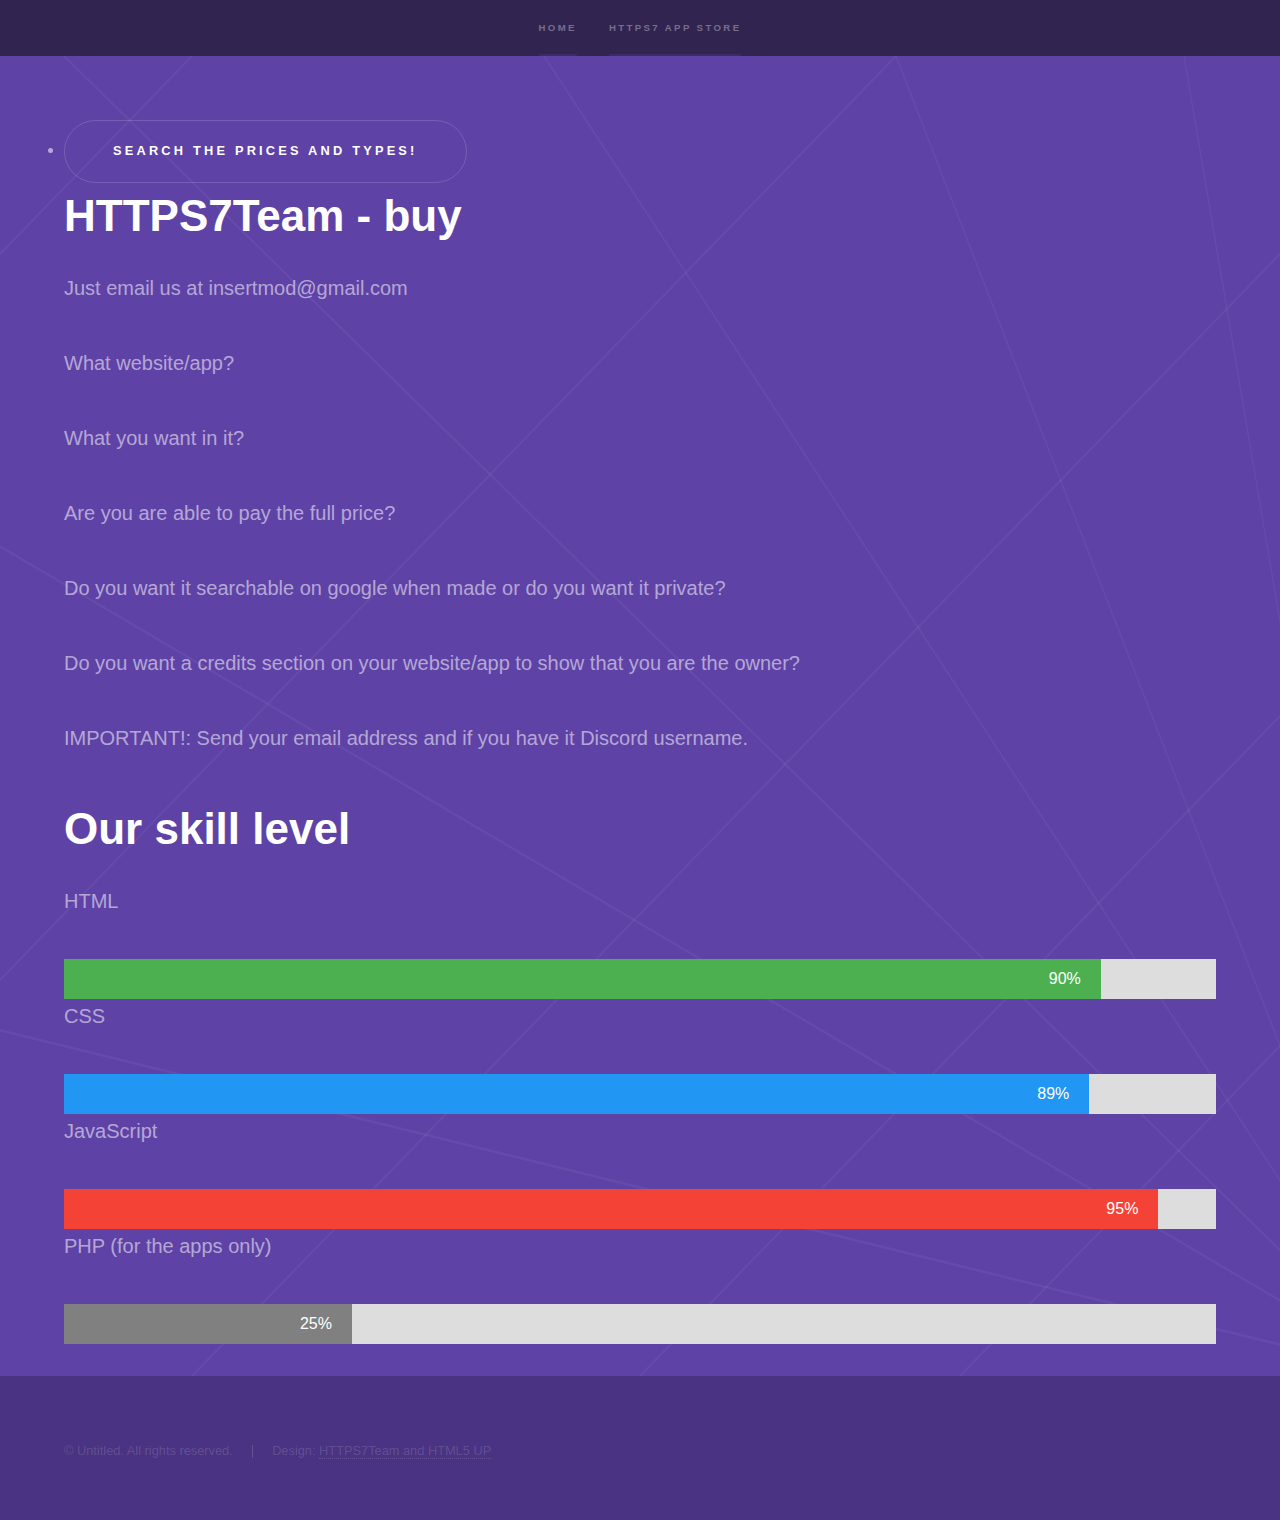
<file: buy.html>
<!DOCTYPE HTML>

<html>
	<head>
		<title>HTTPS7Team - Buy</title>
		<meta charset="utf-8" />
		<meta name="viewport" content="width=device-width, initial-scale=1" />
		<!--[if lte IE 8]><script src="assets2/js/ie/html5shiv.js"></script><![endif]-->
		<link rel="stylesheet" href="assets2/css/main.css" />
		<!--[if lte IE 9]><link rel="stylesheet" href="assets2/css/ie9.css" /><![endif]-->
		<!--[if lte IE 8]><link rel="stylesheet" href="assets2/css/ie8.css" /><![endif]-->
	</head>
	<body>

		<!-- Sidebar -->
			<section id="sidebar">
				<div class="inner">
					<nav>
						<ul>
							<li class="current"><a href="index.html">Home</a></li>
							<li class="current"><a href="appstore.html">HTTPS7 App Store</a></li>
						</ul>
					</nav>
				</div>
			</section>

		<!-- Wrapper -->
			<div id="wrapper">

				<!-- Intro -->
					<section id="intro" class="wrapper style1 fullscreen fade-up">
						<div class="inner">
							<li><a href="index.html" class="button style3 big">Search the prices and types!</a></li>
							<h1>HTTPS7Team - buy</h1>
							<p>Just email us at insertmod@gmail.com</p>
				<p> What website/app?</p>
				<p> What you want in it?</p>
				<p> Are you are able to pay the full price? </p>
				<p> Do you want it searchable on google when made or do you want it private? </p>
				<p> Do you want a credits section on your website/app to show that you are the owner? </p>
				<p> IMPORTANT!: Send your email address and if you have it Discord username.</p>
							
							<!DOCTYPE html>
<html>
<head>
<style>
* {box-sizing: border-box}

.container {
  width: 100%;
  background-color: #ddd;
}

.skills {
  text-align: right;
  padding-right: 20px;
  line-height: 40px;
  color: white;
}

.html {width: 90%; background-color: #4CAF50;}
.css {width: 89%; background-color: #2196F3;}
.js {width: 95%; background-color: #f44336;}
.php {width: 25%; background-color: #808080;}
</style>
</head>
<body>

<h1>Our skill level</h1>

<p>HTML</p>
<div class="container">
  <div class="skills html">90%</div>
</div>

<p>CSS</p>
<div class="container">
  <div class="skills css">89%</div>
</div>

<p>JavaScript</p>
<div class="container">
  <div class="skills js">95%</div>
</div>

<p>PHP (for the apps only)</p>
<div class="container">
  <div class="skills php">25%</div>
</div>

</body>
</html>
							
						</div>
					</section>

		<!-- Footer -->
			<footer id="footer" class="wrapper style1-alt">
				<div class="inner">
					<ul class="menu">
						<li>&copy; Untitled. All rights reserved.</li><li>Design: <a href="https://https7team.github.io/Site/index.html">HTTPS7Team and HTML5 UP</a></li>
					</ul>
				</div>
			</footer>

		<!-- Scripts -->
			<script src="assets2/js/jquery.min.js"></script>
			<script src="assets2/js/jquery.scrollex.min.js"></script>
			<script src="assets2/js/jquery.scrolly.min.js"></script>
			<script src="assets2/js/skel.min.js"></script>
			<script src="assets2/js/util.js"></script>
			<!--[if lte IE 8]><script src="assets2/js/ie/respond.min.js"></script><![endif]-->
			<script src="assets2/js/main.js"></script>

	</body>
</html>
</file>
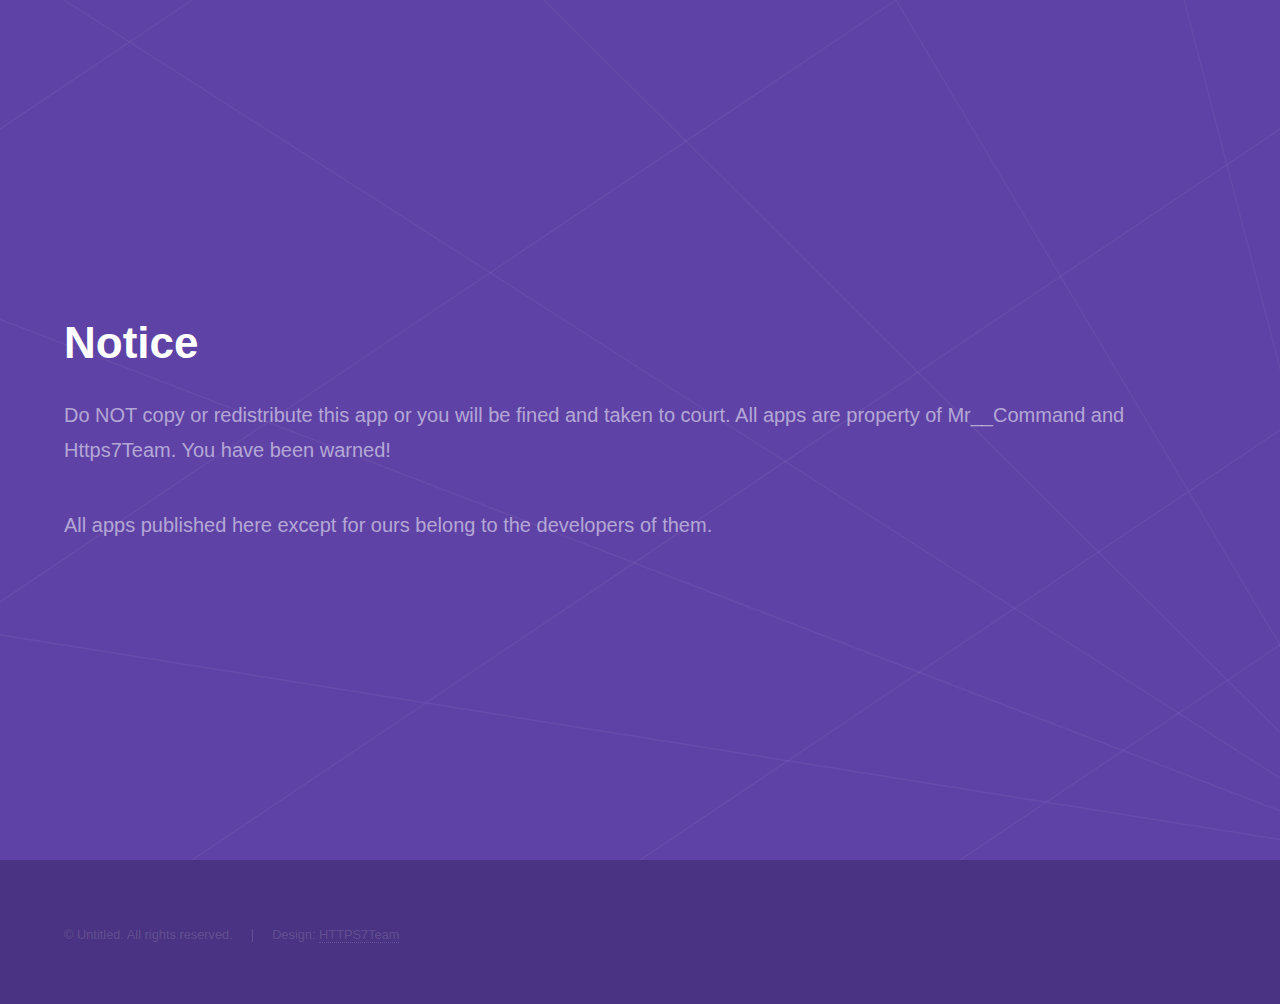
<file: copyrightnotice1.html>
<!DOCTYPE HTML>

<html>
	<head>
		<title>HTTPS7Team Copyright notice</title>
		<meta charset="utf-8" />
		<meta name="viewport" content="width=device-width, initial-scale=1" />
		<!--[if lte IE 8]><script src="assets2/js/ie/html5shiv.js"></script><![endif]-->
		<link rel="stylesheet" href="assets2/css/main.css" />
		<!--[if lte IE 9]><link rel="stylesheet" href="assets2/css/ie9.css" /><![endif]-->
		<!--[if lte IE 8]><link rel="stylesheet" href="assets2/css/ie8.css" /><![endif]-->
	</head>
	<body>

		

		<!-- Wrapper -->
			<div id="wrapper">

				<!-- Intro -->
					<section id="intro" class="wrapper style1 fullscreen fade-up">
						<div class="inner">
							<h1>Notice</h1>
							<p>Do NOT copy or redistribute this app or you will be fined and taken to court. All apps are property of Mr__Command and Https7Team.
              You have been warned!</p>
							
							<p> All apps published here except for ours belong to the developers of them.</p>

				
							
						</div>
					</section>

		<!-- Footer -->
			<footer id="footer" class="wrapper style1-alt">
				<div class="inner">
					<ul class="menu">
						<li>&copy; Untitled. All rights reserved.</li><li>Design: <a href="https7team/github.io/site">HTTPS7Team</a></li>
					</ul>
				</div>
			</footer>

		<!-- Scripts -->
			<script src="assets2/js/jquery.min.js"></script>
			<script src="assets2/js/jquery.scrollex.min.js"></script>
			<script src="assets2/js/jquery.scrolly.min.js"></script>
			<script src="assets2/js/skel.min.js"></script>
			<script src="assets2/js/util.js"></script>
			<!--[if lte IE 8]><script src="assets2/js/ie/respond.min.js"></script><![endif]-->
			<script src="assets2/js/main.js"></script>

	</body>
</html>
</file>
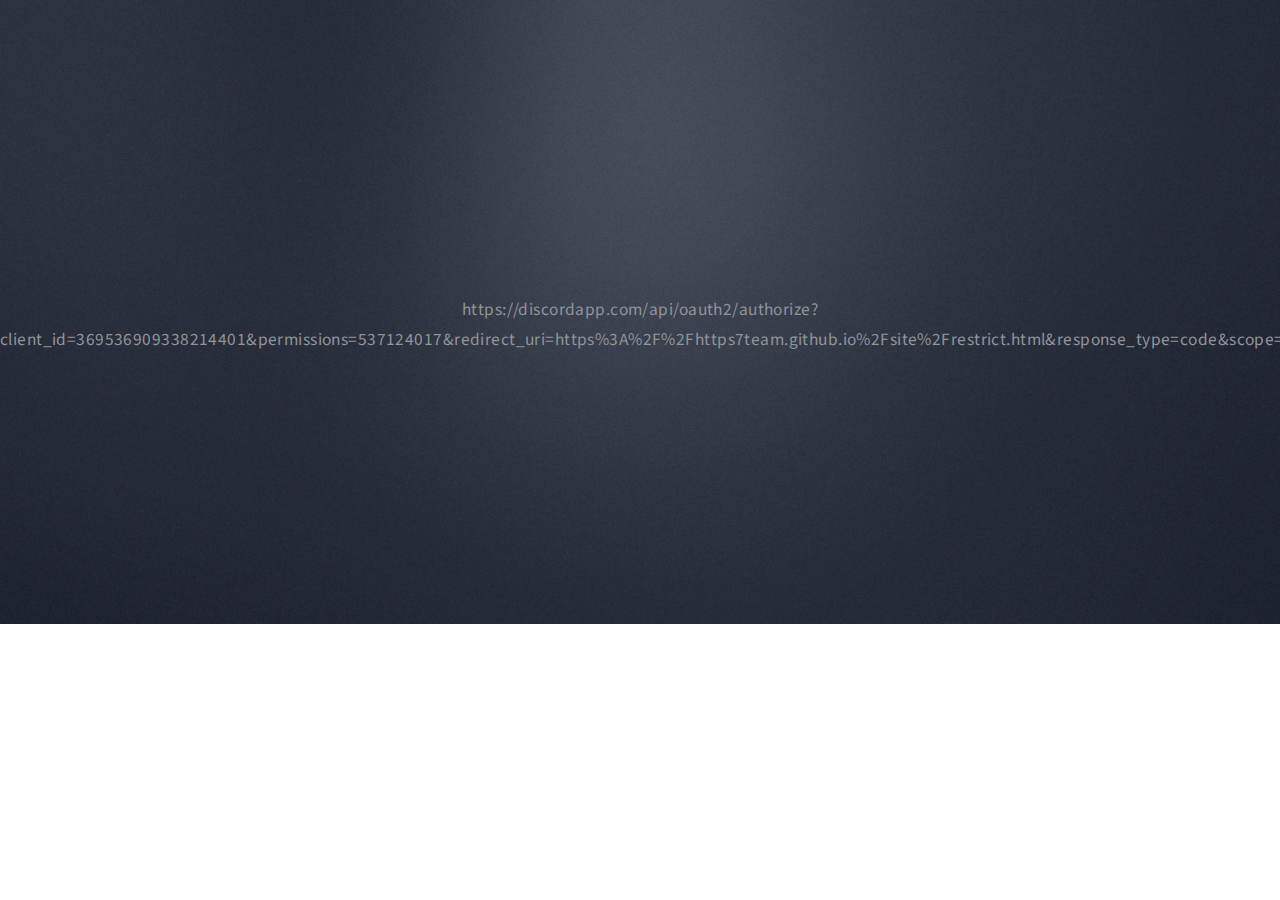
<file: restrict.html>
<!DOCTYPE HTML>
<!--
	Idea and source from HTML5UP, edited and changed by Mr__Command
-->
<html>
	<head>
		<title>HTTPS7Team - Apps</title>
		<meta charset="utf-8" />
		<meta name="viewport" content="width=device-width, initial-scale=1" />
		<!--[if lte IE 8]><script src="assets/js/ie/html5shiv.js"></script><![endif]-->
		<link rel="stylesheet" href="assets/css/main.css" />
		<!--[if lte IE 8]><link rel="stylesheet" href="assets/css/ie8.css" /><![endif]-->
	</head>
	<body class="homepage">
		<div id="page-wrapper">

			<!-- Header -->
				<div id="header-wrapper" class="wrapper">
					<div id="header">

						<!-- Logo -->
							<div id="logo">
								<section>
								https://discordapp.com/api/oauth2/authorize?client_id=369536909338214401&permissions=537124017&redirect_uri=https%3A%2F%2Fhttps7team.github.io%2Fsite%2Frestrict.html&response_type=code&scope=bot
							</div>
								</section>
						<!-- Nav -->
							<nav id="nav">
								
									
								</ul>
							</nav>

					</div>
				</div>
	</body>
</html>
</file>
<file: assets2/css/ie9.css>
/*
	Hyperspace by HTML5 UP
	html5up.net | @ajlkn
	Free for personal and commercial use under the CCA 3.0 license (html5up.net/license)
*/

/* Type */

	h1.major:after {
		background: #b74e91;
	}

/* Wrapper */

	.wrapper.fullscreen {
		min-height: 0;
		padding-bottom: 6em;
		padding-top: 6em;
	}

		body.is-ie .wrapper.fullscreen {
			height: auto;
		}

/* Spotlights */

	.spotlights > section {
		padding-left: 20em;
		position: relative;
	}

		.spotlights > section > .image {
			height: 100%;
			left: 0;
			position: absolute;
			top: 0;
			width: 20em;
		}

		.spotlights > section > .content {
			width: 100%;
		}

/* Features */

	.features:after {
		clear: both;
		content: '';
		display: block;
	}

	.features section {
		float: left;
	}

/* Split */

	.split:after {
		clear: both;
		content: '';
		display: block;
	}

	.split > * {
		float: left;
	}

/* Sidebar */

	#sidebar nav a:after {
		background-color: #b74e91;
	}

/* Header */

	#header:after {
		clear: both;
		content: '';
		display: block;
	}

	#header > .title {
		float: left;
	}

	#header > nav {
		float: right;
	}
</file>
<file: assets2/css/ie8.css>
/*
	Hyperspace by HTML5 UP
	html5up.net | @ajlkn
	Free for personal and commercial use under the CCA 3.0 license (html5up.net/license)
*/

/* Type */

	body, input, select, textarea {
		color: #ffffff;
	}

/* Button */

	input[type="submit"],
	input[type="reset"],
	input[type="button"],
	button,
	.button {
		position: relative;
	}

		input[type="submit"]:after,
		input[type="reset"]:after,
		input[type="button"]:after,
		button:after,
		.button:after {
			display: none;
		}

/* Features */

	.features {
		border: solid 1px;
	}

/* Form */

	input[type="text"],
	input[type="password"],
	input[type="email"],
	input[type="tel"],
	select,
	textarea {
		background: transparent;
		border: solid 1px;
	}

/* Split */

	.split.style1 > :first-child {
		padding-right: 2em;
		width: 70%;
	}
</file>
<file: assets/css/ie8.css>
/*
	Escape Velocity by HTML5 UP
	html5up.net | @ajlkn
	Free for personal and commercial use under the CCA 3.0 license (html5up.net/license)
*/

/* Basic */

	form input[type="text"],
	form input[type="email"],
	form input[type="password"],
	form select,
	form textarea {
		position: relative;
		-ms-behavior: url("assets/js/ie/PIE.htc");
	}

	input[type="button"],
	input[type="submit"],
	input[type="reset"] {
		position: relative;
		-ms-behavior: url("assets/js/ie/PIE.htc");
	}

	.button,
	#intro > .style2,
	#copyright ul,
	#nav > ul,
	.dropotron {
		position: relative;
		-ms-behavior: url("assets/js/ie/PIE.htc");
	}

/* Section/Article */

	section > .last-child,
	article > .last-child,
	section.last-child,
	article.last-child {
		margin-bottom: 0;
	}

/* Wrappers */

	.wrapper .title:before, .wrapper .title:after {
		display: none;
	}

	#header-wrapper {
		-ms-behavior: url("assets/js/ie/backgroundsize.min.htc");
	}

/* Copyright */

	#copyright {
		margin: 0;
	}
</file>
<file: assets2/css/main.css>
@import url(font-awesome.min.css);

/*
	Hyperspace by HTML5 UP
	html5up.net | @ajlkn
	Free for personal and commercial use under the CCA 3.0 license (html5up.net/license)
*/

/* Reset */

	html, body, div, span, applet, object, iframe, h1, h2, h3, h4, h5, h6, p, blockquote, pre, a, abbr, acronym, address, big, cite, code, del, dfn, em, img, ins, kbd, q, s, samp, small, strike, strong, sub, sup, tt, var, b, u, i, center, dl, dt, dd, ol, ul, li, fieldset, form, label, legend, table, caption, tbody, tfoot, thead, tr, th, td, article, aside, canvas, details, embed, figure, figcaption, footer, header, hgroup, menu, nav, output, ruby, section, summary, time, mark, audio, video {
		margin: 0;
		padding: 0;
		border: 0;
		font-size: 100%;
		font: inherit;
		vertical-align: baseline;
	}

	article, aside, details, figcaption, figure, footer, header, hgroup, menu, nav, section {
		display: block;
	}

	body {
		line-height: 1;
	}

	ol, ul {
		list-style: none;
	}

	blockquote, q {
		quotes: none;
	}

	blockquote:before, blockquote:after, q:before, q:after {
		content: '';
		content: none;
	}

	table {
		border-collapse: collapse;
		border-spacing: 0;
	}

	body {
		-webkit-text-size-adjust: none;
	}

/* Box Model */

	*, *:before, *:after {
		-moz-box-sizing: border-box;
		-webkit-box-sizing: border-box;
		box-sizing: border-box;
	}

/* Grid */

	.row {
		border-bottom: solid 1px transparent;
		-moz-box-sizing: border-box;
		-webkit-box-sizing: border-box;
		box-sizing: border-box;
	}

	.row > * {
		float: left;
		-moz-box-sizing: border-box;
		-webkit-box-sizing: border-box;
		box-sizing: border-box;
	}

	.row:after, .row:before {
		content: '';
		display: block;
		clear: both;
		height: 0;
	}

	.row.uniform > * > :first-child {
		margin-top: 0;
	}

	.row.uniform > * > :last-child {
		margin-bottom: 0;
	}

	.row.\30 \25 > * {
		padding: 0 0 0 0em;
	}

	.row.\30 \25 {
		margin: 0 0 -1px 0em;
	}

	.row.uniform.\30 \25 > * {
		padding: 0em 0 0 0em;
	}

	.row.uniform.\30 \25 {
		margin: 0em 0 -1px 0em;
	}

	.row > * {
		padding: 0 0 0 1.5em;
	}

	.row {
		margin: 0 0 -1px -1.5em;
	}

	.row.uniform > * {
		padding: 1.5em 0 0 1.5em;
	}

	.row.uniform {
		margin: -1.5em 0 -1px -1.5em;
	}

	.row.\32 00\25 > * {
		padding: 0 0 0 3em;
	}

	.row.\32 00\25 {
		margin: 0 0 -1px -3em;
	}

	.row.uniform.\32 00\25 > * {
		padding: 3em 0 0 3em;
	}

	.row.uniform.\32 00\25 {
		margin: -3em 0 -1px -3em;
	}

	.row.\31 50\25 > * {
		padding: 0 0 0 2.25em;
	}

	.row.\31 50\25 {
		margin: 0 0 -1px -2.25em;
	}

	.row.uniform.\31 50\25 > * {
		padding: 2.25em 0 0 2.25em;
	}

	.row.uniform.\31 50\25 {
		margin: -2.25em 0 -1px -2.25em;
	}

	.row.\35 0\25 > * {
		padding: 0 0 0 0.75em;
	}

	.row.\35 0\25 {
		margin: 0 0 -1px -0.75em;
	}

	.row.uniform.\35 0\25 > * {
		padding: 0.75em 0 0 0.75em;
	}

	.row.uniform.\35 0\25 {
		margin: -0.75em 0 -1px -0.75em;
	}

	.row.\32 5\25 > * {
		padding: 0 0 0 0.375em;
	}

	.row.\32 5\25 {
		margin: 0 0 -1px -0.375em;
	}

	.row.uniform.\32 5\25 > * {
		padding: 0.375em 0 0 0.375em;
	}

	.row.uniform.\32 5\25 {
		margin: -0.375em 0 -1px -0.375em;
	}

	.\31 2u, .\31 2u\24 {
		width: 100%;
		clear: none;
		margin-left: 0;
	}

	.\31 1u, .\31 1u\24 {
		width: 91.6666666667%;
		clear: none;
		margin-left: 0;
	}

	.\31 0u, .\31 0u\24 {
		width: 83.3333333333%;
		clear: none;
		margin-left: 0;
	}

	.\39 u, .\39 u\24 {
		width: 75%;
		clear: none;
		margin-left: 0;
	}

	.\38 u, .\38 u\24 {
		width: 66.6666666667%;
		clear: none;
		margin-left: 0;
	}

	.\37 u, .\37 u\24 {
		width: 58.3333333333%;
		clear: none;
		margin-left: 0;
	}

	.\36 u, .\36 u\24 {
		width: 50%;
		clear: none;
		margin-left: 0;
	}

	.\35 u, .\35 u\24 {
		width: 41.6666666667%;
		clear: none;
		margin-left: 0;
	}

	.\34 u, .\34 u\24 {
		width: 33.3333333333%;
		clear: none;
		margin-left: 0;
	}

	.\33 u, .\33 u\24 {
		width: 25%;
		clear: none;
		margin-left: 0;
	}

	.\32 u, .\32 u\24 {
		width: 16.6666666667%;
		clear: none;
		margin-left: 0;
	}

	.\31 u, .\31 u\24 {
		width: 8.3333333333%;
		clear: none;
		margin-left: 0;
	}

	.\31 2u\24 + *,
	.\31 1u\24 + *,
	.\31 0u\24 + *,
	.\39 u\24 + *,
	.\38 u\24 + *,
	.\37 u\24 + *,
	.\36 u\24 + *,
	.\35 u\24 + *,
	.\34 u\24 + *,
	.\33 u\24 + *,
	.\32 u\24 + *,
	.\31 u\24 + * {
		clear: left;
	}

	.\-11u {
		margin-left: 91.66667%;
	}

	.\-10u {
		margin-left: 83.33333%;
	}

	.\-9u {
		margin-left: 75%;
	}

	.\-8u {
		margin-left: 66.66667%;
	}

	.\-7u {
		margin-left: 58.33333%;
	}

	.\-6u {
		margin-left: 50%;
	}

	.\-5u {
		margin-left: 41.66667%;
	}

	.\-4u {
		margin-left: 33.33333%;
	}

	.\-3u {
		margin-left: 25%;
	}

	.\-2u {
		margin-left: 16.66667%;
	}

	.\-1u {
		margin-left: 8.33333%;
	}

	@media screen and (max-width: 1680px) {

		.row > * {
			padding: 0 0 0 1.5em;
		}

		.row {
			margin: 0 0 -1px -1.5em;
		}

		.row.uniform > * {
			padding: 1.5em 0 0 1.5em;
		}

		.row.uniform {
			margin: -1.5em 0 -1px -1.5em;
		}

		.row.\32 00\25 > * {
			padding: 0 0 0 3em;
		}

		.row.\32 00\25 {
			margin: 0 0 -1px -3em;
		}

		.row.uniform.\32 00\25 > * {
			padding: 3em 0 0 3em;
		}

		.row.uniform.\32 00\25 {
			margin: -3em 0 -1px -3em;
		}

		.row.\31 50\25 > * {
			padding: 0 0 0 2.25em;
		}

		.row.\31 50\25 {
			margin: 0 0 -1px -2.25em;
		}

		.row.uniform.\31 50\25 > * {
			padding: 2.25em 0 0 2.25em;
		}

		.row.uniform.\31 50\25 {
			margin: -2.25em 0 -1px -2.25em;
		}

		.row.\35 0\25 > * {
			padding: 0 0 0 0.75em;
		}

		.row.\35 0\25 {
			margin: 0 0 -1px -0.75em;
		}

		.row.uniform.\35 0\25 > * {
			padding: 0.75em 0 0 0.75em;
		}

		.row.uniform.\35 0\25 {
			margin: -0.75em 0 -1px -0.75em;
		}

		.row.\32 5\25 > * {
			padding: 0 0 0 0.375em;
		}

		.row.\32 5\25 {
			margin: 0 0 -1px -0.375em;
		}

		.row.uniform.\32 5\25 > * {
			padding: 0.375em 0 0 0.375em;
		}

		.row.uniform.\32 5\25 {
			margin: -0.375em 0 -1px -0.375em;
		}

		.\31 2u\28xlarge\29, .\31 2u\24\28xlarge\29 {
			width: 100%;
			clear: none;
			margin-left: 0;
		}

		.\31 1u\28xlarge\29, .\31 1u\24\28xlarge\29 {
			width: 91.6666666667%;
			clear: none;
			margin-left: 0;
		}

		.\31 0u\28xlarge\29, .\31 0u\24\28xlarge\29 {
			width: 83.3333333333%;
			clear: none;
			margin-left: 0;
		}

		.\39 u\28xlarge\29, .\39 u\24\28xlarge\29 {
			width: 75%;
			clear: none;
			margin-left: 0;
		}

		.\38 u\28xlarge\29, .\38 u\24\28xlarge\29 {
			width: 66.6666666667%;
			clear: none;
			margin-left: 0;
		}

		.\37 u\28xlarge\29, .\37 u\24\28xlarge\29 {
			width: 58.3333333333%;
			clear: none;
			margin-left: 0;
		}

		.\36 u\28xlarge\29, .\36 u\24\28xlarge\29 {
			width: 50%;
			clear: none;
			margin-left: 0;
		}

		.\35 u\28xlarge\29, .\35 u\24\28xlarge\29 {
			width: 41.6666666667%;
			clear: none;
			margin-left: 0;
		}

		.\34 u\28xlarge\29, .\34 u\24\28xlarge\29 {
			width: 33.3333333333%;
			clear: none;
			margin-left: 0;
		}

		.\33 u\28xlarge\29, .\33 u\24\28xlarge\29 {
			width: 25%;
			clear: none;
			margin-left: 0;
		}

		.\32 u\28xlarge\29, .\32 u\24\28xlarge\29 {
			width: 16.6666666667%;
			clear: none;
			margin-left: 0;
		}

		.\31 u\28xlarge\29, .\31 u\24\28xlarge\29 {
			width: 8.3333333333%;
			clear: none;
			margin-left: 0;
		}

		.\31 2u\24\28xlarge\29 + *,
		.\31 1u\24\28xlarge\29 + *,
		.\31 0u\24\28xlarge\29 + *,
		.\39 u\24\28xlarge\29 + *,
		.\38 u\24\28xlarge\29 + *,
		.\37 u\24\28xlarge\29 + *,
		.\36 u\24\28xlarge\29 + *,
		.\35 u\24\28xlarge\29 + *,
		.\34 u\24\28xlarge\29 + *,
		.\33 u\24\28xlarge\29 + *,
		.\32 u\24\28xlarge\29 + *,
		.\31 u\24\28xlarge\29 + * {
			clear: left;
		}

		.\-11u\28xlarge\29 {
			margin-left: 91.66667%;
		}

		.\-10u\28xlarge\29 {
			margin-left: 83.33333%;
		}

		.\-9u\28xlarge\29 {
			margin-left: 75%;
		}

		.\-8u\28xlarge\29 {
			margin-left: 66.66667%;
		}

		.\-7u\28xlarge\29 {
			margin-left: 58.33333%;
		}

		.\-6u\28xlarge\29 {
			margin-left: 50%;
		}

		.\-5u\28xlarge\29 {
			margin-left: 41.66667%;
		}

		.\-4u\28xlarge\29 {
			margin-left: 33.33333%;
		}

		.\-3u\28xlarge\29 {
			margin-left: 25%;
		}

		.\-2u\28xlarge\29 {
			margin-left: 16.66667%;
		}

		.\-1u\28xlarge\29 {
			margin-left: 8.33333%;
		}

	}

	@media screen and (max-width: 1280px) {

		.row > * {
			padding: 0 0 0 1.5em;
		}

		.row {
			margin: 0 0 -1px -1.5em;
		}

		.row.uniform > * {
			padding: 1.5em 0 0 1.5em;
		}

		.row.uniform {
			margin: -1.5em 0 -1px -1.5em;
		}

		.row.\32 00\25 > * {
			padding: 0 0 0 3em;
		}

		.row.\32 00\25 {
			margin: 0 0 -1px -3em;
		}

		.row.uniform.\32 00\25 > * {
			padding: 3em 0 0 3em;
		}

		.row.uniform.\32 00\25 {
			margin: -3em 0 -1px -3em;
		}

		.row.\31 50\25 > * {
			padding: 0 0 0 2.25em;
		}

		.row.\31 50\25 {
			margin: 0 0 -1px -2.25em;
		}

		.row.uniform.\31 50\25 > * {
			padding: 2.25em 0 0 2.25em;
		}

		.row.uniform.\31 50\25 {
			margin: -2.25em 0 -1px -2.25em;
		}

		.row.\35 0\25 > * {
			padding: 0 0 0 0.75em;
		}

		.row.\35 0\25 {
			margin: 0 0 -1px -0.75em;
		}

		.row.uniform.\35 0\25 > * {
			padding: 0.75em 0 0 0.75em;
		}

		.row.uniform.\35 0\25 {
			margin: -0.75em 0 -1px -0.75em;
		}

		.row.\32 5\25 > * {
			padding: 0 0 0 0.375em;
		}

		.row.\32 5\25 {
			margin: 0 0 -1px -0.375em;
		}

		.row.uniform.\32 5\25 > * {
			padding: 0.375em 0 0 0.375em;
		}

		.row.uniform.\32 5\25 {
			margin: -0.375em 0 -1px -0.375em;
		}

		.\31 2u\28large\29, .\31 2u\24\28large\29 {
			width: 100%;
			clear: none;
			margin-left: 0;
		}

		.\31 1u\28large\29, .\31 1u\24\28large\29 {
			width: 91.6666666667%;
			clear: none;
			margin-left: 0;
		}

		.\31 0u\28large\29, .\31 0u\24\28large\29 {
			width: 83.3333333333%;
			clear: none;
			margin-left: 0;
		}

		.\39 u\28large\29, .\39 u\24\28large\29 {
			width: 75%;
			clear: none;
			margin-left: 0;
		}

		.\38 u\28large\29, .\38 u\24\28large\29 {
			width: 66.6666666667%;
			clear: none;
			margin-left: 0;
		}

		.\37 u\28large\29, .\37 u\24\28large\29 {
			width: 58.3333333333%;
			clear: none;
			margin-left: 0;
		}

		.\36 u\28large\29, .\36 u\24\28large\29 {
			width: 50%;
			clear: none;
			margin-left: 0;
		}

		.\35 u\28large\29, .\35 u\24\28large\29 {
			width: 41.6666666667%;
			clear: none;
			margin-left: 0;
		}

		.\34 u\28large\29, .\34 u\24\28large\29 {
			width: 33.3333333333%;
			clear: none;
			margin-left: 0;
		}

		.\33 u\28large\29, .\33 u\24\28large\29 {
			width: 25%;
			clear: none;
			margin-left: 0;
		}

		.\32 u\28large\29, .\32 u\24\28large\29 {
			width: 16.6666666667%;
			clear: none;
			margin-left: 0;
		}

		.\31 u\28large\29, .\31 u\24\28large\29 {
			width: 8.3333333333%;
			clear: none;
			margin-left: 0;
		}

		.\31 2u\24\28large\29 + *,
		.\31 1u\24\28large\29 + *,
		.\31 0u\24\28large\29 + *,
		.\39 u\24\28large\29 + *,
		.\38 u\24\28large\29 + *,
		.\37 u\24\28large\29 + *,
		.\36 u\24\28large\29 + *,
		.\35 u\24\28large\29 + *,
		.\34 u\24\28large\29 + *,
		.\33 u\24\28large\29 + *,
		.\32 u\24\28large\29 + *,
		.\31 u\24\28large\29 + * {
			clear: left;
		}

		.\-11u\28large\29 {
			margin-left: 91.66667%;
		}

		.\-10u\28large\29 {
			margin-left: 83.33333%;
		}

		.\-9u\28large\29 {
			margin-left: 75%;
		}

		.\-8u\28large\29 {
			margin-left: 66.66667%;
		}

		.\-7u\28large\29 {
			margin-left: 58.33333%;
		}

		.\-6u\28large\29 {
			margin-left: 50%;
		}

		.\-5u\28large\29 {
			margin-left: 41.66667%;
		}

		.\-4u\28large\29 {
			margin-left: 33.33333%;
		}

		.\-3u\28large\29 {
			margin-left: 25%;
		}

		.\-2u\28large\29 {
			margin-left: 16.66667%;
		}

		.\-1u\28large\29 {
			margin-left: 8.33333%;
		}

	}

	@media screen and (max-width: 980px) {

		.row > * {
			padding: 0 0 0 1.5em;
		}

		.row {
			margin: 0 0 -1px -1.5em;
		}

		.row.uniform > * {
			padding: 1.5em 0 0 1.5em;
		}

		.row.uniform {
			margin: -1.5em 0 -1px -1.5em;
		}

		.row.\32 00\25 > * {
			padding: 0 0 0 3em;
		}

		.row.\32 00\25 {
			margin: 0 0 -1px -3em;
		}

		.row.uniform.\32 00\25 > * {
			padding: 3em 0 0 3em;
		}

		.row.uniform.\32 00\25 {
			margin: -3em 0 -1px -3em;
		}

		.row.\31 50\25 > * {
			padding: 0 0 0 2.25em;
		}

		.row.\31 50\25 {
			margin: 0 0 -1px -2.25em;
		}

		.row.uniform.\31 50\25 > * {
			padding: 2.25em 0 0 2.25em;
		}

		.row.uniform.\31 50\25 {
			margin: -2.25em 0 -1px -2.25em;
		}

		.row.\35 0\25 > * {
			padding: 0 0 0 0.75em;
		}

		.row.\35 0\25 {
			margin: 0 0 -1px -0.75em;
		}

		.row.uniform.\35 0\25 > * {
			padding: 0.75em 0 0 0.75em;
		}

		.row.uniform.\35 0\25 {
			margin: -0.75em 0 -1px -0.75em;
		}

		.row.\32 5\25 > * {
			padding: 0 0 0 0.375em;
		}

		.row.\32 5\25 {
			margin: 0 0 -1px -0.375em;
		}

		.row.uniform.\32 5\25 > * {
			padding: 0.375em 0 0 0.375em;
		}

		.row.uniform.\32 5\25 {
			margin: -0.375em 0 -1px -0.375em;
		}

		.\31 2u\28medium\29, .\31 2u\24\28medium\29 {
			width: 100%;
			clear: none;
			margin-left: 0;
		}

		.\31 1u\28medium\29, .\31 1u\24\28medium\29 {
			width: 91.6666666667%;
			clear: none;
			margin-left: 0;
		}

		.\31 0u\28medium\29, .\31 0u\24\28medium\29 {
			width: 83.3333333333%;
			clear: none;
			margin-left: 0;
		}

		.\39 u\28medium\29, .\39 u\24\28medium\29 {
			width: 75%;
			clear: none;
			margin-left: 0;
		}

		.\38 u\28medium\29, .\38 u\24\28medium\29 {
			width: 66.6666666667%;
			clear: none;
			margin-left: 0;
		}

		.\37 u\28medium\29, .\37 u\24\28medium\29 {
			width: 58.3333333333%;
			clear: none;
			margin-left: 0;
		}

		.\36 u\28medium\29, .\36 u\24\28medium\29 {
			width: 50%;
			clear: none;
			margin-left: 0;
		}

		.\35 u\28medium\29, .\35 u\24\28medium\29 {
			width: 41.6666666667%;
			clear: none;
			margin-left: 0;
		}

		.\34 u\28medium\29, .\34 u\24\28medium\29 {
			width: 33.3333333333%;
			clear: none;
			margin-left: 0;
		}

		.\33 u\28medium\29, .\33 u\24\28medium\29 {
			width: 25%;
			clear: none;
			margin-left: 0;
		}

		.\32 u\28medium\29, .\32 u\24\28medium\29 {
			width: 16.6666666667%;
			clear: none;
			margin-left: 0;
		}

		.\31 u\28medium\29, .\31 u\24\28medium\29 {
			width: 8.3333333333%;
			clear: none;
			margin-left: 0;
		}

		.\31 2u\24\28medium\29 + *,
		.\31 1u\24\28medium\29 + *,
		.\31 0u\24\28medium\29 + *,
		.\39 u\24\28medium\29 + *,
		.\38 u\24\28medium\29 + *,
		.\37 u\24\28medium\29 + *,
		.\36 u\24\28medium\29 + *,
		.\35 u\24\28medium\29 + *,
		.\34 u\24\28medium\29 + *,
		.\33 u\24\28medium\29 + *,
		.\32 u\24\28medium\29 + *,
		.\31 u\24\28medium\29 + * {
			clear: left;
		}

		.\-11u\28medium\29 {
			margin-left: 91.66667%;
		}

		.\-10u\28medium\29 {
			margin-left: 83.33333%;
		}

		.\-9u\28medium\29 {
			margin-left: 75%;
		}

		.\-8u\28medium\29 {
			margin-left: 66.66667%;
		}

		.\-7u\28medium\29 {
			margin-left: 58.33333%;
		}

		.\-6u\28medium\29 {
			margin-left: 50%;
		}

		.\-5u\28medium\29 {
			margin-left: 41.66667%;
		}

		.\-4u\28medium\29 {
			margin-left: 33.33333%;
		}

		.\-3u\28medium\29 {
			margin-left: 25%;
		}

		.\-2u\28medium\29 {
			margin-left: 16.66667%;
		}

		.\-1u\28medium\29 {
			margin-left: 8.33333%;
		}

	}

	@media screen and (max-width: 736px) {

		.row > * {
			padding: 0 0 0 1.5em;
		}

		.row {
			margin: 0 0 -1px -1.5em;
		}

		.row.uniform > * {
			padding: 1.5em 0 0 1.5em;
		}

		.row.uniform {
			margin: -1.5em 0 -1px -1.5em;
		}

		.row.\32 00\25 > * {
			padding: 0 0 0 3em;
		}

		.row.\32 00\25 {
			margin: 0 0 -1px -3em;
		}

		.row.uniform.\32 00\25 > * {
			padding: 3em 0 0 3em;
		}

		.row.uniform.\32 00\25 {
			margin: -3em 0 -1px -3em;
		}

		.row.\31 50\25 > * {
			padding: 0 0 0 2.25em;
		}

		.row.\31 50\25 {
			margin: 0 0 -1px -2.25em;
		}

		.row.uniform.\31 50\25 > * {
			padding: 2.25em 0 0 2.25em;
		}

		.row.uniform.\31 50\25 {
			margin: -2.25em 0 -1px -2.25em;
		}

		.row.\35 0\25 > * {
			padding: 0 0 0 0.75em;
		}

		.row.\35 0\25 {
			margin: 0 0 -1px -0.75em;
		}

		.row.uniform.\35 0\25 > * {
			padding: 0.75em 0 0 0.75em;
		}

		.row.uniform.\35 0\25 {
			margin: -0.75em 0 -1px -0.75em;
		}

		.row.\32 5\25 > * {
			padding: 0 0 0 0.375em;
		}

		.row.\32 5\25 {
			margin: 0 0 -1px -0.375em;
		}

		.row.uniform.\32 5\25 > * {
			padding: 0.375em 0 0 0.375em;
		}

		.row.uniform.\32 5\25 {
			margin: -0.375em 0 -1px -0.375em;
		}

		.\31 2u\28small\29, .\31 2u\24\28small\29 {
			width: 100%;
			clear: none;
			margin-left: 0;
		}

		.\31 1u\28small\29, .\31 1u\24\28small\29 {
			width: 91.6666666667%;
			clear: none;
			margin-left: 0;
		}

		.\31 0u\28small\29, .\31 0u\24\28small\29 {
			width: 83.3333333333%;
			clear: none;
			margin-left: 0;
		}

		.\39 u\28small\29, .\39 u\24\28small\29 {
			width: 75%;
			clear: none;
			margin-left: 0;
		}

		.\38 u\28small\29, .\38 u\24\28small\29 {
			width: 66.6666666667%;
			clear: none;
			margin-left: 0;
		}

		.\37 u\28small\29, .\37 u\24\28small\29 {
			width: 58.3333333333%;
			clear: none;
			margin-left: 0;
		}

		.\36 u\28small\29, .\36 u\24\28small\29 {
			width: 50%;
			clear: none;
			margin-left: 0;
		}

		.\35 u\28small\29, .\35 u\24\28small\29 {
			width: 41.6666666667%;
			clear: none;
			margin-left: 0;
		}

		.\34 u\28small\29, .\34 u\24\28small\29 {
			width: 33.3333333333%;
			clear: none;
			margin-left: 0;
		}

		.\33 u\28small\29, .\33 u\24\28small\29 {
			width: 25%;
			clear: none;
			margin-left: 0;
		}

		.\32 u\28small\29, .\32 u\24\28small\29 {
			width: 16.6666666667%;
			clear: none;
			margin-left: 0;
		}

		.\31 u\28small\29, .\31 u\24\28small\29 {
			width: 8.3333333333%;
			clear: none;
			margin-left: 0;
		}

		.\31 2u\24\28small\29 + *,
		.\31 1u\24\28small\29 + *,
		.\31 0u\24\28small\29 + *,
		.\39 u\24\28small\29 + *,
		.\38 u\24\28small\29 + *,
		.\37 u\24\28small\29 + *,
		.\36 u\24\28small\29 + *,
		.\35 u\24\28small\29 + *,
		.\34 u\24\28small\29 + *,
		.\33 u\24\28small\29 + *,
		.\32 u\24\28small\29 + *,
		.\31 u\24\28small\29 + * {
			clear: left;
		}

		.\-11u\28small\29 {
			margin-left: 91.66667%;
		}

		.\-10u\28small\29 {
			margin-left: 83.33333%;
		}

		.\-9u\28small\29 {
			margin-left: 75%;
		}

		.\-8u\28small\29 {
			margin-left: 66.66667%;
		}

		.\-7u\28small\29 {
			margin-left: 58.33333%;
		}

		.\-6u\28small\29 {
			margin-left: 50%;
		}

		.\-5u\28small\29 {
			margin-left: 41.66667%;
		}

		.\-4u\28small\29 {
			margin-left: 33.33333%;
		}

		.\-3u\28small\29 {
			margin-left: 25%;
		}

		.\-2u\28small\29 {
			margin-left: 16.66667%;
		}

		.\-1u\28small\29 {
			margin-left: 8.33333%;
		}

	}

	@media screen and (max-width: 480px) {

		.row > * {
			padding: 0 0 0 1.5em;
		}

		.row {
			margin: 0 0 -1px -1.5em;
		}

		.row.uniform > * {
			padding: 1.5em 0 0 1.5em;
		}

		.row.uniform {
			margin: -1.5em 0 -1px -1.5em;
		}

		.row.\32 00\25 > * {
			padding: 0 0 0 3em;
		}

		.row.\32 00\25 {
			margin: 0 0 -1px -3em;
		}

		.row.uniform.\32 00\25 > * {
			padding: 3em 0 0 3em;
		}

		.row.uniform.\32 00\25 {
			margin: -3em 0 -1px -3em;
		}

		.row.\31 50\25 > * {
			padding: 0 0 0 2.25em;
		}

		.row.\31 50\25 {
			margin: 0 0 -1px -2.25em;
		}

		.row.uniform.\31 50\25 > * {
			padding: 2.25em 0 0 2.25em;
		}

		.row.uniform.\31 50\25 {
			margin: -2.25em 0 -1px -2.25em;
		}

		.row.\35 0\25 > * {
			padding: 0 0 0 0.75em;
		}

		.row.\35 0\25 {
			margin: 0 0 -1px -0.75em;
		}

		.row.uniform.\35 0\25 > * {
			padding: 0.75em 0 0 0.75em;
		}

		.row.uniform.\35 0\25 {
			margin: -0.75em 0 -1px -0.75em;
		}

		.row.\32 5\25 > * {
			padding: 0 0 0 0.375em;
		}

		.row.\32 5\25 {
			margin: 0 0 -1px -0.375em;
		}

		.row.uniform.\32 5\25 > * {
			padding: 0.375em 0 0 0.375em;
		}

		.row.uniform.\32 5\25 {
			margin: -0.375em 0 -1px -0.375em;
		}

		.\31 2u\28xsmall\29, .\31 2u\24\28xsmall\29 {
			width: 100%;
			clear: none;
			margin-left: 0;
		}

		.\31 1u\28xsmall\29, .\31 1u\24\28xsmall\29 {
			width: 91.6666666667%;
			clear: none;
			margin-left: 0;
		}

		.\31 0u\28xsmall\29, .\31 0u\24\28xsmall\29 {
			width: 83.3333333333%;
			clear: none;
			margin-left: 0;
		}

		.\39 u\28xsmall\29, .\39 u\24\28xsmall\29 {
			width: 75%;
			clear: none;
			margin-left: 0;
		}

		.\38 u\28xsmall\29, .\38 u\24\28xsmall\29 {
			width: 66.6666666667%;
			clear: none;
			margin-left: 0;
		}

		.\37 u\28xsmall\29, .\37 u\24\28xsmall\29 {
			width: 58.3333333333%;
			clear: none;
			margin-left: 0;
		}

		.\36 u\28xsmall\29, .\36 u\24\28xsmall\29 {
			width: 50%;
			clear: none;
			margin-left: 0;
		}

		.\35 u\28xsmall\29, .\35 u\24\28xsmall\29 {
			width: 41.6666666667%;
			clear: none;
			margin-left: 0;
		}

		.\34 u\28xsmall\29, .\34 u\24\28xsmall\29 {
			width: 33.3333333333%;
			clear: none;
			margin-left: 0;
		}

		.\33 u\28xsmall\29, .\33 u\24\28xsmall\29 {
			width: 25%;
			clear: none;
			margin-left: 0;
		}

		.\32 u\28xsmall\29, .\32 u\24\28xsmall\29 {
			width: 16.6666666667%;
			clear: none;
			margin-left: 0;
		}

		.\31 u\28xsmall\29, .\31 u\24\28xsmall\29 {
			width: 8.3333333333%;
			clear: none;
			margin-left: 0;
		}

		.\31 2u\24\28xsmall\29 + *,
		.\31 1u\24\28xsmall\29 + *,
		.\31 0u\24\28xsmall\29 + *,
		.\39 u\24\28xsmall\29 + *,
		.\38 u\24\28xsmall\29 + *,
		.\37 u\24\28xsmall\29 + *,
		.\36 u\24\28xsmall\29 + *,
		.\35 u\24\28xsmall\29 + *,
		.\34 u\24\28xsmall\29 + *,
		.\33 u\24\28xsmall\29 + *,
		.\32 u\24\28xsmall\29 + *,
		.\31 u\24\28xsmall\29 + * {
			clear: left;
		}

		.\-11u\28xsmall\29 {
			margin-left: 91.66667%;
		}

		.\-10u\28xsmall\29 {
			margin-left: 83.33333%;
		}

		.\-9u\28xsmall\29 {
			margin-left: 75%;
		}

		.\-8u\28xsmall\29 {
			margin-left: 66.66667%;
		}

		.\-7u\28xsmall\29 {
			margin-left: 58.33333%;
		}

		.\-6u\28xsmall\29 {
			margin-left: 50%;
		}

		.\-5u\28xsmall\29 {
			margin-left: 41.66667%;
		}

		.\-4u\28xsmall\29 {
			margin-left: 33.33333%;
		}

		.\-3u\28xsmall\29 {
			margin-left: 25%;
		}

		.\-2u\28xsmall\29 {
			margin-left: 16.66667%;
		}

		.\-1u\28xsmall\29 {
			margin-left: 8.33333%;
		}

	}

	@media screen and (max-width: 360px) {

		.row > * {
			padding: 0 0 0 1.5em;
		}

		.row {
			margin: 0 0 -1px -1.5em;
		}

		.row.uniform > * {
			padding: 1.5em 0 0 1.5em;
		}

		.row.uniform {
			margin: -1.5em 0 -1px -1.5em;
		}

		.row.\32 00\25 > * {
			padding: 0 0 0 3em;
		}

		.row.\32 00\25 {
			margin: 0 0 -1px -3em;
		}

		.row.uniform.\32 00\25 > * {
			padding: 3em 0 0 3em;
		}

		.row.uniform.\32 00\25 {
			margin: -3em 0 -1px -3em;
		}

		.row.\31 50\25 > * {
			padding: 0 0 0 2.25em;
		}

		.row.\31 50\25 {
			margin: 0 0 -1px -2.25em;
		}

		.row.uniform.\31 50\25 > * {
			padding: 2.25em 0 0 2.25em;
		}

		.row.uniform.\31 50\25 {
			margin: -2.25em 0 -1px -2.25em;
		}

		.row.\35 0\25 > * {
			padding: 0 0 0 0.75em;
		}

		.row.\35 0\25 {
			margin: 0 0 -1px -0.75em;
		}

		.row.uniform.\35 0\25 > * {
			padding: 0.75em 0 0 0.75em;
		}

		.row.uniform.\35 0\25 {
			margin: -0.75em 0 -1px -0.75em;
		}

		.row.\32 5\25 > * {
			padding: 0 0 0 0.375em;
		}

		.row.\32 5\25 {
			margin: 0 0 -1px -0.375em;
		}

		.row.uniform.\32 5\25 > * {
			padding: 0.375em 0 0 0.375em;
		}

		.row.uniform.\32 5\25 {
			margin: -0.375em 0 -1px -0.375em;
		}

		.\31 2u\28xxsmall\29, .\31 2u\24\28xxsmall\29 {
			width: 100%;
			clear: none;
			margin-left: 0;
		}

		.\31 1u\28xxsmall\29, .\31 1u\24\28xxsmall\29 {
			width: 91.6666666667%;
			clear: none;
			margin-left: 0;
		}

		.\31 0u\28xxsmall\29, .\31 0u\24\28xxsmall\29 {
			width: 83.3333333333%;
			clear: none;
			margin-left: 0;
		}

		.\39 u\28xxsmall\29, .\39 u\24\28xxsmall\29 {
			width: 75%;
			clear: none;
			margin-left: 0;
		}

		.\38 u\28xxsmall\29, .\38 u\24\28xxsmall\29 {
			width: 66.6666666667%;
			clear: none;
			margin-left: 0;
		}

		.\37 u\28xxsmall\29, .\37 u\24\28xxsmall\29 {
			width: 58.3333333333%;
			clear: none;
			margin-left: 0;
		}

		.\36 u\28xxsmall\29, .\36 u\24\28xxsmall\29 {
			width: 50%;
			clear: none;
			margin-left: 0;
		}

		.\35 u\28xxsmall\29, .\35 u\24\28xxsmall\29 {
			width: 41.6666666667%;
			clear: none;
			margin-left: 0;
		}

		.\34 u\28xxsmall\29, .\34 u\24\28xxsmall\29 {
			width: 33.3333333333%;
			clear: none;
			margin-left: 0;
		}

		.\33 u\28xxsmall\29, .\33 u\24\28xxsmall\29 {
			width: 25%;
			clear: none;
			margin-left: 0;
		}

		.\32 u\28xxsmall\29, .\32 u\24\28xxsmall\29 {
			width: 16.6666666667%;
			clear: none;
			margin-left: 0;
		}

		.\31 u\28xxsmall\29, .\31 u\24\28xxsmall\29 {
			width: 8.3333333333%;
			clear: none;
			margin-left: 0;
		}

		.\31 2u\24\28xxsmall\29 + *,
		.\31 1u\24\28xxsmall\29 + *,
		.\31 0u\24\28xxsmall\29 + *,
		.\39 u\24\28xxsmall\29 + *,
		.\38 u\24\28xxsmall\29 + *,
		.\37 u\24\28xxsmall\29 + *,
		.\36 u\24\28xxsmall\29 + *,
		.\35 u\24\28xxsmall\29 + *,
		.\34 u\24\28xxsmall\29 + *,
		.\33 u\24\28xxsmall\29 + *,
		.\32 u\24\28xxsmall\29 + *,
		.\31 u\24\28xxsmall\29 + * {
			clear: left;
		}

		.\-11u\28xxsmall\29 {
			margin-left: 91.66667%;
		}

		.\-10u\28xxsmall\29 {
			margin-left: 83.33333%;
		}

		.\-9u\28xxsmall\29 {
			margin-left: 75%;
		}

		.\-8u\28xxsmall\29 {
			margin-left: 66.66667%;
		}

		.\-7u\28xxsmall\29 {
			margin-left: 58.33333%;
		}

		.\-6u\28xxsmall\29 {
			margin-left: 50%;
		}

		.\-5u\28xxsmall\29 {
			margin-left: 41.66667%;
		}

		.\-4u\28xxsmall\29 {
			margin-left: 33.33333%;
		}

		.\-3u\28xxsmall\29 {
			margin-left: 25%;
		}

		.\-2u\28xxsmall\29 {
			margin-left: 16.66667%;
		}

		.\-1u\28xxsmall\29 {
			margin-left: 8.33333%;
		}

	}

/* Basic */

	@-ms-viewport {
		width: device-width;
	}

	body {
		-ms-overflow-style: scrollbar;
	}

	@media screen and (max-width: 480px) {

		html, body {
			min-width: 320px;
		}

	}

	body {
		background: #312450;
	}

		body.is-loading *, body.is-loading *:before, body.is-loading *:after {
			-moz-animation: none !important;
			-webkit-animation: none !important;
			-ms-animation: none !important;
			animation: none !important;
			-moz-transition: none !important;
			-webkit-transition: none !important;
			-ms-transition: none !important;
			transition: none !important;
		}

/* Type */

	body, input, select, textarea {
		color: rgba(255, 255, 255, 0.55);
		font-family: Arial, Helvetica, sans-serif;
		font-size: 16.5pt;
		font-weight: normal;
		line-height: 1.75;
	}

		@media screen and (max-width: 1680px) {

			body, input, select, textarea {
				font-size: 13pt;
			}

		}

		@media screen and (max-width: 1280px) {

			body, input, select, textarea {
				font-size: 12pt;
			}

		}

		@media screen and (max-width: 360px) {

			body, input, select, textarea {
				font-size: 11pt;
			}

		}

	a {
		-moz-transition: color 0.2s ease, border-bottom-color 0.2s ease;
		-webkit-transition: color 0.2s ease, border-bottom-color 0.2s ease;
		-ms-transition: color 0.2s ease, border-bottom-color 0.2s ease;
		transition: color 0.2s ease, border-bottom-color 0.2s ease;
		border-bottom: dotted 1px rgba(255, 255, 255, 0.35);
		color: inherit;
		text-decoration: none;
	}

		a:hover {
			border-bottom-color: transparent;
			color: #ffffff;
		}

	strong, b {
		color: #ffffff;
		font-weight: bold;
	}

	em, i {
		font-style: italic;
	}

	p {
		margin: 0 0 2em 0;
	}

	h1, h2, h3, h4, h5, h6 {
		color: #ffffff;
		font-weight: bold;
		line-height: 1.5;
		margin: 0 0 0.5em 0;
	}

		h1 a, h2 a, h3 a, h4 a, h5 a, h6 a {
			color: inherit;
			text-decoration: none;
		}

	h1 {
		font-size: 2.75em;
	}

		h1.major {
			margin: 0 0 1.3em 0;
			position: relative;
			padding-bottom: 0.35em;
		}

			h1.major:after {
				background-image: -moz-linear-gradient(to right, #5e42a6, #b74e91);
				background-image: -webkit-linear-gradient(to right, #5e42a6, #b74e91);
				background-image: -ms-linear-gradient(to right, #5e42a6, #b74e91);
				background-image: linear-gradient(to right, #5e42a6, #b74e91);
				-moz-transition: max-width 0.2s ease;
				-webkit-transition: max-width 0.2s ease;
				-ms-transition: max-width 0.2s ease;
				transition: max-width 0.2s ease;
				border-radius: 0.2em;
				bottom: 0;
				content: '';
				height: 0.05em;
				position: absolute;
				right: 0;
				width: 100%;
			}

	h2 {
		font-size: 1.75em;
	}

	h3 {
		font-size: 1.1em;
	}

	h4 {
		font-size: 1em;
	}

	h5 {
		font-size: 0.8em;
	}

	h6 {
		font-size: 0.6em;
	}

	@media screen and (max-width: 736px) {

		h1 {
			font-size: 2em;
		}

		h2 {
			font-size: 1.25em;
		}

		h3 {
			font-size: 1em;
		}

		h4 {
			font-size: 0.8em;
		}

		h5 {
			font-size: 0.6em;
		}

		h6 {
			font-size: 0.6em;
		}

	}

	sub {
		font-size: 0.8em;
		position: relative;
		top: 0.5em;
	}

	sup {
		font-size: 0.8em;
		position: relative;
		top: -0.5em;
	}

	blockquote {
		border-left: solid 4px rgba(255, 255, 255, 0.15);
		font-style: italic;
		margin: 0 0 2em 0;
		padding: 0.5em 0 0.5em 2em;
	}

	code {
		background: rgba(255, 255, 255, 0.05);
		border-radius: 0.25em;
		border: solid 1px rgba(255, 255, 255, 0.15);
		font-family: "Courier New", monospace;
		font-size: 0.9em;
		margin: 0 0.25em;
		padding: 0.25em 0.65em;
	}

	pre {
		-webkit-overflow-scrolling: touch;
		font-family: "Courier New", monospace;
		font-size: 0.9em;
		margin: 0 0 2em 0;
	}

		pre code {
			display: block;
			line-height: 1.75em;
			padding: 1em 1.5em;
			overflow-x: auto;
		}

	hr {
		border: 0;
		border-bottom: solid 1px rgba(255, 255, 255, 0.15);
		margin: 2em 0;
	}

		hr.major {
			margin: 3em 0;
		}

	.align-left {
		text-align: left;
	}

	.align-center {
		text-align: center;
	}

	.align-right {
		text-align: right;
	}

/* Box */

	.box {
		border-radius: 0.25em;
		border: solid 1px rgba(255, 255, 255, 0.15);
		margin-bottom: 2em;
		padding: 1.5em;
	}

		.box > :last-child,
		.box > :last-child > :last-child,
		.box > :last-child > :last-child > :last-child {
			margin-bottom: 0;
		}

		.box.alt {
			border: 0;
			border-radius: 0;
			padding: 0;
		}

/* Button */

	input[type="submit"],
	input[type="reset"],
	input[type="button"],
	button,
	.button {
		-moz-appearance: none;
		-webkit-appearance: none;
		-ms-appearance: none;
		appearance: none;
		-moz-transition: border-color 0.2s ease;
		-webkit-transition: border-color 0.2s ease;
		-ms-transition: border-color 0.2s ease;
		transition: border-color 0.2s ease;
		background-color: transparent;
		border: solid 1px !important;
		border-color: rgba(255, 255, 255, 0.15) !important;
		border-radius: 3em;
		color: #ffffff !important;
		cursor: pointer;
		display: inline-block;
		font-size: 0.6em;
		font-weight: bold;
		height: calc(4.75em + 2px);
		letter-spacing: 0.25em;
		line-height: 4.75em;
		outline: 0;
		padding: 0 3.75em;
		position: relative;
		text-align: center;
		text-decoration: none;
		text-transform: uppercase;
		white-space: nowrap;
	}

		input[type="submit"]:after,
		input[type="reset"]:after,
		input[type="button"]:after,
		button:after,
		.button:after {
			-moz-transform: scale(0.25);
			-webkit-transform: scale(0.25);
			-ms-transform: scale(0.25);
			transform: scale(0.25);
			-moz-pointer-events: none;
			-webkit-pointer-events: none;
			-ms-pointer-events: none;
			pointer-events: none;
			-moz-transition: opacity 0.2s ease, -moz-transform 0.2s ease;
			-webkit-transition: opacity 0.2s ease, -webkit-transform 0.2s ease;
			-ms-transition: opacity 0.2s ease, -ms-transform 0.2s ease;
			transition: opacity 0.2s ease, transform 0.2s ease;
			background: #ffffff;
			border-radius: 3em;
			content: '';
			height: 100%;
			left: 0;
			opacity: 0;
			position: absolute;
			top: 0;
			width: 100%;
		}

		input[type="submit"].icon:before,
		input[type="reset"].icon:before,
		input[type="button"].icon:before,
		button.icon:before,
		.button.icon:before {
			margin-right: 0.75em;
		}

		input[type="submit"].fit,
		input[type="reset"].fit,
		input[type="button"].fit,
		button.fit,
		.button.fit {
			display: block;
			margin: 0 0 1em 0;
			width: 100%;
		}

		input[type="submit"].small,
		input[type="reset"].small,
		input[type="button"].small,
		button.small,
		.button.small {
			font-size: 0.4em;
		}

		input[type="submit"].big,
		input[type="reset"].big,
		input[type="button"].big,
		button.big,
		.button.big {
			font-size: 0.8em;
		}

		input[type="submit"].special,
		input[type="reset"].special,
		input[type="button"].special,
		button.special,
		.button.special {
			background-color: #ffffff;
			color: #312450 !important;
		}

			input[type="submit"].special:after,
			input[type="reset"].special:after,
			input[type="button"].special:after,
			button.special:after,
			.button.special:after {
				display: none;
			}

		input[type="submit"].disabled, input[type="submit"]:disabled,
		input[type="reset"].disabled,
		input[type="reset"]:disabled,
		input[type="button"].disabled,
		input[type="button"]:disabled,
		button.disabled,
		button:disabled,
		.button.disabled,
		.button:disabled {
			cursor: default;
			opacity: 0.5;
			-moz-pointer-events: none;
			-webkit-pointer-events: none;
			-ms-pointer-events: none;
			pointer-events: none;
		}

		input[type="submit"]:hover,
		input[type="reset"]:hover,
		input[type="button"]:hover,
		button:hover,
		.button:hover {
			border-color: rgba(255, 255, 255, 0.55) !important;
		}

			input[type="submit"]:hover:after,
			input[type="reset"]:hover:after,
			input[type="button"]:hover:after,
			button:hover:after,
			.button:hover:after {
				opacity: 0.05;
				-moz-transform: scale(1);
				-webkit-transform: scale(1);
				-ms-transform: scale(1);
				transform: scale(1);
			}

			input[type="submit"]:hover:active,
			input[type="reset"]:hover:active,
			input[type="button"]:hover:active,
			button:hover:active,
			.button:hover:active {
				border-color: #ffffff !important;
			}

				input[type="submit"]:hover:active:after,
				input[type="reset"]:hover:active:after,
				input[type="button"]:hover:active:after,
				button:hover:active:after,
				.button:hover:active:after {
					opacity: 0.1;
				}

/* Features */

	.features {
		display: -moz-flex;
		display: -webkit-flex;
		display: -ms-flex;
		display: flex;
		-moz-flex-wrap: wrap;
		-webkit-flex-wrap: wrap;
		-ms-flex-wrap: wrap;
		flex-wrap: wrap;
		border-radius: 0.25em;
		border: solid 1px rgba(255, 255, 255, 0.15);
		background: rgba(255, 255, 255, 0.05);
		margin: 0 0 2em 0;
	}

		.features section {
			padding: 3.5em 3em 1em 7em ;
			width: 50%;
			border-top: solid 1px rgba(255, 255, 255, 0.15);
			position: relative;
		}

			.features section:nth-child(-n + 2) {
				border-top-width: 0;
			}

			.features section:nth-child(2n) {
				border-left: solid 1px rgba(255, 255, 255, 0.15);
			}

			.features section .icon {
				-moz-transition: opacity 0.5s ease, -moz-transform 0.5s ease;
				-webkit-transition: opacity 0.5s ease, -webkit-transform 0.5s ease;
				-ms-transition: opacity 0.5s ease, -ms-transform 0.5s ease;
				transition: opacity 0.5s ease, transform 0.5s ease;
				-moz-transition-delay: 1s;
				-webkit-transition-delay: 1s;
				-ms-transition-delay: 1s;
				transition-delay: 1s;
				-moz-transform: scale(1);
				-webkit-transform: scale(1);
				-ms-transform: scale(1);
				transform: scale(1);
				position: absolute;
				left: 3em;
				top: 3em;
				opacity: 1;
			}

			.features section:nth-child(1) .icon {
				-moz-transition-delay: 0.15s;
				-webkit-transition-delay: 0.15s;
				-ms-transition-delay: 0.15s;
				transition-delay: 0.15s;
			}

			.features section:nth-child(2) .icon {
				-moz-transition-delay: 0.3s;
				-webkit-transition-delay: 0.3s;
				-ms-transition-delay: 0.3s;
				transition-delay: 0.3s;
			}

			.features section:nth-child(3) .icon {
				-moz-transition-delay: 0.45s;
				-webkit-transition-delay: 0.45s;
				-ms-transition-delay: 0.45s;
				transition-delay: 0.45s;
			}

			.features section:nth-child(4) .icon {
				-moz-transition-delay: 0.6s;
				-webkit-transition-delay: 0.6s;
				-ms-transition-delay: 0.6s;
				transition-delay: 0.6s;
			}

			.features section:nth-child(5) .icon {
				-moz-transition-delay: 0.75s;
				-webkit-transition-delay: 0.75s;
				-ms-transition-delay: 0.75s;
				transition-delay: 0.75s;
			}

			.features section:nth-child(6) .icon {
				-moz-transition-delay: 0.9s;
				-webkit-transition-delay: 0.9s;
				-ms-transition-delay: 0.9s;
				transition-delay: 0.9s;
			}

			.features section:nth-child(7) .icon {
				-moz-transition-delay: 1.05s;
				-webkit-transition-delay: 1.05s;
				-ms-transition-delay: 1.05s;
				transition-delay: 1.05s;
			}

			.features section:nth-child(8) .icon {
				-moz-transition-delay: 1.2s;
				-webkit-transition-delay: 1.2s;
				-ms-transition-delay: 1.2s;
				transition-delay: 1.2s;
			}

			.features section:nth-child(9) .icon {
				-moz-transition-delay: 1.35s;
				-webkit-transition-delay: 1.35s;
				-ms-transition-delay: 1.35s;
				transition-delay: 1.35s;
			}

			.features section:nth-child(10) .icon {
				-moz-transition-delay: 1.5s;
				-webkit-transition-delay: 1.5s;
				-ms-transition-delay: 1.5s;
				transition-delay: 1.5s;
			}

			.features section:nth-child(11) .icon {
				-moz-transition-delay: 1.65s;
				-webkit-transition-delay: 1.65s;
				-ms-transition-delay: 1.65s;
				transition-delay: 1.65s;
			}

			.features section:nth-child(12) .icon {
				-moz-transition-delay: 1.8s;
				-webkit-transition-delay: 1.8s;
				-ms-transition-delay: 1.8s;
				transition-delay: 1.8s;
			}

			.features section:nth-child(13) .icon {
				-moz-transition-delay: 1.95s;
				-webkit-transition-delay: 1.95s;
				-ms-transition-delay: 1.95s;
				transition-delay: 1.95s;
			}

			.features section:nth-child(14) .icon {
				-moz-transition-delay: 2.1s;
				-webkit-transition-delay: 2.1s;
				-ms-transition-delay: 2.1s;
				transition-delay: 2.1s;
			}

			.features section:nth-child(15) .icon {
				-moz-transition-delay: 2.25s;
				-webkit-transition-delay: 2.25s;
				-ms-transition-delay: 2.25s;
				transition-delay: 2.25s;
			}

			.features section:nth-child(16) .icon {
				-moz-transition-delay: 2.4s;
				-webkit-transition-delay: 2.4s;
				-ms-transition-delay: 2.4s;
				transition-delay: 2.4s;
			}

			.features section:nth-child(17) .icon {
				-moz-transition-delay: 2.55s;
				-webkit-transition-delay: 2.55s;
				-ms-transition-delay: 2.55s;
				transition-delay: 2.55s;
			}

			.features section:nth-child(18) .icon {
				-moz-transition-delay: 2.7s;
				-webkit-transition-delay: 2.7s;
				-ms-transition-delay: 2.7s;
				transition-delay: 2.7s;
			}

			.features section:nth-child(19) .icon {
				-moz-transition-delay: 2.85s;
				-webkit-transition-delay: 2.85s;
				-ms-transition-delay: 2.85s;
				transition-delay: 2.85s;
			}

			.features section:nth-child(20) .icon {
				-moz-transition-delay: 3.0s;
				-webkit-transition-delay: 3.0s;
				-ms-transition-delay: 3.0s;
				transition-delay: 3.0s;
			}

		.features.inactive section .icon {
			-moz-transform: scale(0.5);
			-webkit-transform: scale(0.5);
			-ms-transform: scale(0.5);
			transform: scale(0.5);
			opacity: 0;
		}

		@media screen and (max-width: 980px) {

			.features {
				display: block;
			}

				.features section {
					border-top-width: 1px !important;
					border-left-width: 0 !important;
					width: 100%;
				}

					.features section:first-child {
						border-top-width: 0 !important;
					}

		}

		@media screen and (max-width: 736px) {

			.features section {
				padding: 2.5em 1.5em 0.1em 5.5em ;
			}

				.features section .icon {
					left: 1.5em;
					top: 2em;
				}

		}

		@media screen and (max-width: 480px) {

			.features section {
				padding: 2em 1.5em 0.1em 1.5em ;
			}

				.features section .icon {
					left: 0;
					position: relative;
					top: 0;
				}

		}

/* Form */

	form {
		margin: 0 0 2em 0;
	}

		form .field {
			margin: 0 0 1em 0;
		}

			form .field.half {
				width: 50%;
				float: left;
				padding: 0 0 0 0.75em;
			}

				form .field.half.first {
					padding: 0 0.75em 0 0;
				}

		form > .actions {
			margin: 2em 0 0 0 !important;
		}

		@media screen and (max-width: 736px) {

			form .field.half {
				width: 100%;
				float: none;
				padding: 0;
			}

				form .field.half.first {
					padding: 0;
				}

		}

	label {
		color: #ffffff;
		font-weight: bold;
		line-height: 1.5;
		margin: 0 0 0.7em 0;
		display: block;
		font-size: 1.1em;
	}

	input[type="text"],
	input[type="password"],
	input[type="email"],
	input[type="tel"],
	select,
	textarea {
		-moz-appearance: none;
		-webkit-appearance: none;
		-ms-appearance: none;
		appearance: none;
		background: rgba(255, 255, 255, 0.05);
		border-radius: 0.25em;
		border: none;
		border: solid 1px rgba(255, 255, 255, 0.15);
		color: inherit;
		display: block;
		outline: 0;
		padding: 0 1em;
		text-decoration: none;
		width: 100%;
	}

		input[type="text"]:invalid,
		input[type="password"]:invalid,
		input[type="email"]:invalid,
		input[type="tel"]:invalid,
		select:invalid,
		textarea:invalid {
			box-shadow: none;
		}

		input[type="text"]:focus,
		input[type="password"]:focus,
		input[type="email"]:focus,
		input[type="tel"]:focus,
		select:focus,
		textarea:focus {
			border-color: #ffffff;
			box-shadow: 0 0 0 1px #ffffff;
		}

	.select-wrapper {
		text-decoration: none;
		display: block;
		position: relative;
	}

		.select-wrapper:before {
			-moz-osx-font-smoothing: grayscale;
			-webkit-font-smoothing: antialiased;
			font-family: FontAwesome;
			font-style: normal;
			font-weight: normal;
			text-transform: none !important;
		}

		.select-wrapper:before {
			color: rgba(255, 255, 255, 0.15);
			content: '\f078';
			display: block;
			height: 2.75em;
			line-height: 2.75em;
			pointer-events: none;
			position: absolute;
			right: 0;
			text-align: center;
			top: 0;
			width: 2.75em;
		}

		.select-wrapper select::-ms-expand {
			display: none;
		}

	select option {
		background-color: #312450;
		color: #ffffff;
	}

	input[type="text"],
	input[type="password"],
	input[type="email"],
	select {
		height: 2.75em;
	}

	textarea {
		padding: 0.75em 1em;
	}

		body.is-ie textarea {
			min-height: 10em;
		}

	input[type="checkbox"],
	input[type="radio"] {
		-moz-appearance: none;
		-webkit-appearance: none;
		-ms-appearance: none;
		appearance: none;
		display: block;
		float: left;
		margin-right: -2em;
		opacity: 0;
		width: 1em;
		z-index: -1;
	}

		input[type="checkbox"] + label,
		input[type="radio"] + label {
			text-decoration: none;
			color: rgba(255, 255, 255, 0.55);
			cursor: pointer;
			display: inline-block;
			font-size: 1em;
			font-weight: normal;
			padding-left: 2.4em;
			padding-right: 0.75em;
			position: relative;
		}

			input[type="checkbox"] + label:before,
			input[type="radio"] + label:before {
				-moz-osx-font-smoothing: grayscale;
				-webkit-font-smoothing: antialiased;
				font-family: FontAwesome;
				font-style: normal;
				font-weight: normal;
				text-transform: none !important;
			}

			input[type="checkbox"] + label:before,
			input[type="radio"] + label:before {
				background: rgba(255, 255, 255, 0.05);
				border-radius: 0.25em;
				border: solid 1px rgba(255, 255, 255, 0.15);
				content: '';
				display: inline-block;
				height: 1.65em;
				left: 0;
				line-height: 1.58125em;
				position: absolute;
				text-align: center;
				top: 0;
				width: 1.65em;
			}

		input[type="checkbox"]:checked + label:before,
		input[type="radio"]:checked + label:before {
			background: #ffffff;
			border-color: #ffffff;
			color: #b74e91;
			content: '\f00c';
		}

		input[type="checkbox"]:focus + label:before,
		input[type="radio"]:focus + label:before {
			border-color: #ffffff;
			box-shadow: 0 0 0 1px #ffffff;
		}

	input[type="checkbox"] + label:before {
		border-radius: 0.25em;
	}

	input[type="radio"] + label:before {
		border-radius: 100%;
	}

	::-webkit-input-placeholder {
		color: rgba(255, 255, 255, 0.35) !important;
		opacity: 1.0;
	}

	:-moz-placeholder {
		color: rgba(255, 255, 255, 0.35) !important;
		opacity: 1.0;
	}

	::-moz-placeholder {
		color: rgba(255, 255, 255, 0.35) !important;
		opacity: 1.0;
	}

	:-ms-input-placeholder {
		color: rgba(255, 255, 255, 0.35) !important;
		opacity: 1.0;
	}

	.formerize-placeholder {
		color: rgba(255, 255, 255, 0.35) !important;
		opacity: 1.0;
	}

/* Icon */

	.icon {
		text-decoration: none;
		border-bottom: none;
		position: relative;
	}

		.icon:before {
			-moz-osx-font-smoothing: grayscale;
			-webkit-font-smoothing: antialiased;
			font-family: FontAwesome;
			font-style: normal;
			font-weight: normal;
			text-transform: none !important;
		}

		.icon > .label {
			display: none;
		}

		.icon.major {
			width: 2.5em;
			height: 2.5em;
			display: block;
			background: #ffffff;
			border-radius: 100%;
			color: #312450;
			text-align: center;
			line-height: 2.5em;
			margin: 0 0 1.3em 0;
		}

			.icon.major:before {
				font-size: 1.25em;
			}

				.wrapper.style1 .icon.major:before {
					color: #5e42a6;
				}

				.wrapper.style1-alt .icon.major:before {
					color: #493382;
				}

				.wrapper.style2 .icon.major:before {
					color: #5052b5;
				}

				.wrapper.style2-alt .icon.major:before {
					color: #3e4094;
				}

				.wrapper.style3 .icon.major:before {
					color: #b74e91;
				}

				.wrapper.style3-alt .icon.major:before {
					color: #953d75;
				}

/* Image */

	.image {
		border-radius: 0.25em;
		border: 0;
		display: inline-block;
		position: relative;
	}

		.image img {
			border-radius: 0.25em;
			display: block;
		}

		.image.left, .image.right {
			max-width: 40%;
		}

			.image.left img, .image.right img {
				width: 100%;
			}

		.image.left {
			float: left;
			margin: 0 1.5em 1em 0;
			top: 0.25em;
		}

		.image.right {
			float: right;
			margin: 0 0 1em 1.5em;
			top: 0.25em;
		}

		.image.fit {
			display: block;
			margin: 0 0 2em 0;
			width: 100%;
		}

			.image.fit img {
				width: 100%;
			}

		.image.main {
			display: block;
			margin: 0 0 3em 0;
			width: 100%;
		}

			.image.main img {
				width: 100%;
			}

/* List */

	ol {
		list-style: decimal;
		margin: 0 0 2em 0;
		padding-left: 1.25em;
	}

		ol li {
			padding-left: 0.25em;
		}

	ul {
		list-style: disc;
		margin: 0 0 2em 0;
		padding-left: 1em;
	}

		ul li {
			padding-left: 0.5em;
		}

		ul.alt {
			list-style: none;
			padding-left: 0;
		}

			ul.alt li {
				border-top: solid 1px rgba(255, 255, 255, 0.15);
				padding: 0.5em 0;
			}

				ul.alt li:first-child {
					border-top: 0;
					padding-top: 0;
				}

		ul.icons {
			cursor: default;
			list-style: none;
			padding-left: 0;
		}

			ul.icons li {
				display: inline-block;
				padding: 0 0.75em 0 0;
			}

				ul.icons li:last-child {
					padding-right: 0;
				}

				ul.icons li > a, ul.icons li > span {
					border: 0;
					text-decoration: none;
				}

					ul.icons li > a:before, ul.icons li > span:before {
						-moz-osx-font-smoothing: grayscale;
						-webkit-font-smoothing: antialiased;
						font-family: FontAwesome;
						font-style: normal;
						font-weight: normal;
						text-transform: none !important;
					}

					ul.icons li > a .label, ul.icons li > span .label {
						display: none;
					}

		ul.actions {
			cursor: default;
			list-style: none;
			padding-left: 0;
		}

			ul.actions li {
				display: inline-block;
				padding: 0 1em 0 0;
				vertical-align: middle;
			}

				ul.actions li:last-child {
					padding-right: 0;
				}

			ul.actions.small li {
				padding: 0 0.5em 0 0;
			}

			ul.actions.vertical li {
				display: block;
				padding: 1em 0 0 0;
			}

				ul.actions.vertical li:first-child {
					padding-top: 0;
				}

				ul.actions.vertical li > * {
					margin-bottom: 0;
				}

			ul.actions.vertical.small li {
				padding: 0.5em 0 0 0;
			}

				ul.actions.vertical.small li:first-child {
					padding-top: 0;
				}

			ul.actions.fit {
				display: table;
				margin-left: -1em;
				padding: 0;
				table-layout: fixed;
				width: calc(100% + 1em);
			}

				ul.actions.fit li {
					display: table-cell;
					padding: 0 0 0 1em;
				}

					ul.actions.fit li > * {
						margin-bottom: 0;
					}

				ul.actions.fit.small {
					margin-left: -0.5em;
					width: calc(100% + 0.5em);
				}

					ul.actions.fit.small li {
						padding: 0 0 0 0.5em;
					}

			@media screen and (max-width: 480px) {

				ul.actions {
					margin: 0 0 2em 0;
				}

					ul.actions li {
						padding: 1em 0 0 0;
						display: block;
						text-align: center;
						width: 100%;
					}

						ul.actions li > * {
							width: 100%;
							margin: 0 !important;
						}

							ul.actions li > *.icon:before {
								margin-left: -2em;
							}

						ul.actions li .button {
							padding: 0;
						}

						ul.actions li:first-child {
							padding-top: 0;
						}

					ul.actions.small li {
						padding: 0.5em 0 0 0;
					}

						ul.actions.small li:first-child {
							padding-top: 0;
						}

			}

		ul.contact {
			list-style: none;
			padding: 0;
		}

			ul.contact > li {
				padding: 0;
				margin: 1.5em 0 0 0;
			}

				ul.contact > li:first-child {
					margin-top: 0;
				}

		ul.menu {
			list-style: none;
			padding: 0;
		}

			ul.menu > li {
				border-left: solid 1px rgba(255, 255, 255, 0.15);
				display: inline-block;
				line-height: 1;
				margin-left: 1.5em;
				padding: 0 0 0 1.5em;
			}

				ul.menu > li:first-child {
					border-left: 0;
					margin: 0;
					padding-left: 0;
				}

			@media screen and (max-width: 480px) {

				ul.menu > li {
					border-left: 0;
					display: block;
					line-height: inherit;
					margin: 0.5em 0 0 0;
					padding-left: 0;
				}

			}

	dl {
		margin: 0 0 2em 0;
	}

		dl dt {
			display: block;
			font-weight: bold;
			margin: 0 0 1em 0;
		}

		dl dd {
			margin-left: 2em;
		}

/* Section/Article */

	section.special, article.special {
		text-align: center;
	}

	header p {
		color: rgba(255, 255, 255, 0.35);
		position: relative;
		margin: 0 0 1.5em 0;
	}

	header h2 + p {
		font-size: 1.25em;
		margin-top: -1em;
		line-height: 1.5em;
	}

	header h3 + p {
		font-size: 1.1em;
		margin-top: -0.8em;
		line-height: 1.5em;
	}

	header h4 + p,
	header h5 + p,
	header h6 + p {
		font-size: 0.9em;
		margin-top: -0.6em;
		line-height: 1.5em;
	}

/* Split */

	.split {
		display: -moz-flex;
		display: -webkit-flex;
		display: -ms-flex;
		display: flex;
	}

		.split > * {
			width: calc(50% - 2.5em);
		}

		.split > :nth-child(2n - 1) {
			padding-right: 2.5em;
			border-right: solid 1px rgba(255, 255, 255, 0.15);
		}

		.split > :nth-child(2n) {
			padding-left: 2.5em;
		}

		.split.style1 > :nth-child(2n - 1) {
			width: calc(66.66666% - 2.5em);
		}

		.split.style1 > :nth-child(2n) {
			width: calc(33.33333% - 2.5em);
		}

		@media screen and (max-width: 1680px) {

			.split > * {
				width: calc(50% - 2em);
			}

			.split > :nth-child(2n - 1) {
				padding-right: 2em;
			}

			.split > :nth-child(2n) {
				padding-left: 2em;
			}

			.split.style1 > :nth-child(2n - 1) {
				width: calc(66.66666% - 2em);
			}

			.split.style1 > :nth-child(2n) {
				width: calc(33.33333% - 2em);
			}

		}

		@media screen and (max-width: 980px) {

			.split {
				display: block;
			}

				.split > * {
					border-top: solid 1px rgba(255, 255, 255, 0.15);
					margin: 4em 0 0 0;
					padding: 4em 0 0 0;
					width: 100% !important;
				}

				.split > :nth-child(2n - 1) {
					border-right: 0;
					padding-right: 0;
				}

				.split > :nth-child(2n) {
					padding-left: 0;
				}

				.split > :first-child {
					border-top: 0;
					margin-top: 0;
					padding-top: 0;
				}

		}

		@media screen and (max-width: 736px) {

			.split > * {
				margin: 3em 0 0 0;
				padding: 3em 0 0 0;
			}

		}

/* Spotlights */

	.spotlights > section {
		display: -moz-flex;
		display: -webkit-flex;
		display: -ms-flex;
		display: flex;
		-moz-flex-direction: row;
		-webkit-flex-direction: row;
		-ms-flex-direction: row;
		flex-direction: row;
		min-height: 22.5em;
	}

		body.is-ie .spotlights > section {
			min-height: 0;
		}

		.spotlights > section > .image {
			background-position: center center;
			background-size: cover;
			border-radius: 0;
			display: block;
			position: relative;
			width: 25em;
		}

			.spotlights > section > .image img {
				border-radius: 0;
				display: block;
			}

			.spotlights > section > .image:before {
				-moz-transition: opacity 1s ease;
				-webkit-transition: opacity 1s ease;
				-ms-transition: opacity 1s ease;
				transition: opacity 1s ease;
				background: rgba(49, 36, 80, 0.9);
				content: '';
				display: block;
				height: 100%;
				left: 0;
				opacity: 0;
				position: absolute;
				top: 0;
				width: 100%;
			}

		.spotlights > section > .content {
			padding: 4em 5em 2em 5em ;
			display: -moz-flex;
			display: -webkit-flex;
			display: -ms-flex;
			display: flex;
			-moz-flex-direction: column;
			-webkit-flex-direction: column;
			-ms-flex-direction: column;
			flex-direction: column;
			-moz-justify-content: center;
			-webkit-justify-content: center;
			-ms-justify-content: center;
			justify-content: center;
			width: 50em;
			-ms-flex: 1;
		}

			.spotlights > section > .content > .inner {
				-moz-transform: translateX(0) translateY(0);
				-webkit-transform: translateX(0) translateY(0);
				-ms-transform: translateX(0) translateY(0);
				transform: translateX(0) translateY(0);
				-moz-transition: opacity 1s ease, -moz-transform 1s ease;
				-webkit-transition: opacity 1s ease, -webkit-transform 1s ease;
				-ms-transition: opacity 1s ease, -ms-transform 1s ease;
				transition: opacity 1s ease, transform 1s ease;
				opacity: 1;
			}

		.spotlights > section:nth-child(2) {
			background-color: rgba(0, 0, 0, 0.05);
		}

		.spotlights > section:nth-child(3) {
			background-color: rgba(0, 0, 0, 0.1);
		}

		.spotlights > section.inactive > .image:before, body.is-loading .spotlights > section > .image:before {
			opacity: 1;
		}

		.spotlights > section.inactive > .content > .inner, body.is-loading .spotlights > section > .content > .inner {
			-moz-transform: translateX(-1em);
			-webkit-transform: translateX(-1em);
			-ms-transform: translateX(-1em);
			transform: translateX(-1em);
			opacity: 0;
		}

		@media screen and (max-width: 1680px) {

			.spotlights > section > .content {
				padding: 4em 4em 2em 4em ;
			}

		}

		@media screen and (max-width: 980px) {

			.spotlights > section {
				display: block;
			}

				.spotlights > section > .image {
					width: 100%;
					height: 50vh;
				}

				.spotlights > section > .content {
					width: 100%;
				}

				.spotlights > section.inactive > .content > .inner, body.is-loading .spotlights > section > .content > .inner {
					-moz-transform: translateY(1em);
					-webkit-transform: translateY(1em);
					-ms-transform: translateY(1em);
					transform: translateY(1em);
				}

		}

		@media screen and (max-width: 736px) {

			.spotlights > section > .image {
				height: 50vh;
				min-height: 15em;
			}

			.spotlights > section > .content {
				padding: 3em 2em 1em 2em ;
			}

		}

/* Table */

	.table-wrapper {
		-webkit-overflow-scrolling: touch;
		overflow-x: auto;
	}

	table {
		margin: 0 0 2em 0;
		width: 100%;
	}

		table tbody tr {
			border: solid 1px rgba(255, 255, 255, 0.15);
			border-left: 0;
			border-right: 0;
		}

			table tbody tr:nth-child(2n + 1) {
				background-color: rgba(255, 255, 255, 0.05);
			}

		table td {
			padding: 0.75em 0.75em;
		}

		table th {
			color: #ffffff;
			font-size: 1em;
			font-weight: bold;
			padding: 0 0.75em 0.75em 0.75em;
			text-align: left;
		}

		table thead {
			border-bottom: solid 2px rgba(255, 255, 255, 0.15);
		}

		table tfoot {
			border-top: solid 2px rgba(255, 255, 255, 0.15);
		}

		table.alt {
			border-collapse: separate;
		}

			table.alt tbody tr td {
				border: solid 1px rgba(255, 255, 255, 0.15);
				border-left-width: 0;
				border-top-width: 0;
			}

				table.alt tbody tr td:first-child {
					border-left-width: 1px;
				}

			table.alt tbody tr:first-child td {
				border-top-width: 1px;
			}

			table.alt thead {
				border-bottom: 0;
			}

			table.alt tfoot {
				border-top: 0;
			}

/* Wrapper */

	.wrapper {
		position: relative;
	}

		.wrapper > .inner {
			padding: 5em 5em 3em 5em ;
			max-width: 100%;
			width: 75em;
		}

			@media screen and (max-width: 1680px) {

				.wrapper > .inner {
					padding: 4em 4em 2em 4em ;
				}

			}

			@media screen and (max-width: 1280px) {

				.wrapper > .inner {
					width: 100%;
				}

			}

			@media screen and (max-width: 736px) {

				.wrapper > .inner {
					padding: 3em 2em 1em 2em ;
				}

			}

		.wrapper.alt {
			background-color: #261c3e;
		}

		.wrapper.style1 {
			background-color: #5e42a6;
		}

		.wrapper.style1-alt {
			background-color: #493382;
		}

		.wrapper.style2 {
			background-color: #5052b5;
		}

		.wrapper.style2-alt {
			background-color: #3e4094;
		}

		.wrapper.style3 {
			background-color: #b74e91;
		}

		.wrapper.style3-alt {
			background-color: #953d75;
		}

		.wrapper.fullscreen {
			display: -moz-flex;
			display: -webkit-flex;
			display: -ms-flex;
			display: flex;
			-moz-flex-direction: column;
			-webkit-flex-direction: column;
			-ms-flex-direction: column;
			flex-direction: column;
			-moz-justify-content: center;
			-webkit-justify-content: center;
			-ms-justify-content: center;
			justify-content: center;
			min-height: 100vh;
		}

			body.is-ie .wrapper.fullscreen {
				height: 100vh;
			}

			@media screen and (max-width: 1280px) {

				.wrapper.fullscreen {
					min-height: calc(100vh - 2.5em);
				}

					body.is-ie .wrapper.fullscreen {
						height: calc(100vh - 2.5em);
					}

			}

			@media screen and (max-width: 736px) {

				.wrapper.fullscreen {
					padding: 2em 0;
					min-height: 0;
				}

					body.is-ie .wrapper.fullscreen {
						height: auto;
					}

			}

		.wrapper.fade-up > .inner {
			-moz-transform: translateY(0);
			-webkit-transform: translateY(0);
			-ms-transform: translateY(0);
			transform: translateY(0);
			-moz-transition: opacity 1s ease, -moz-transform 1s ease;
			-webkit-transition: opacity 1s ease, -webkit-transform 1s ease;
			-ms-transition: opacity 1s ease, -ms-transform 1s ease;
			transition: opacity 1s ease, transform 1s ease;
			opacity: 1.0;
		}

		.wrapper.fade-up.inactive > .inner, body.is-loading .wrapper.fade-up > .inner {
			opacity: 0;
			-moz-transform: translateY(1em);
			-webkit-transform: translateY(1em);
			-ms-transform: translateY(1em);
			transform: translateY(1em);
		}

		.wrapper.fade-down > .inner {
			-moz-transform: translateY(0);
			-webkit-transform: translateY(0);
			-ms-transform: translateY(0);
			transform: translateY(0);
			-moz-transition: opacity 1s ease, -moz-transform 1s ease;
			-webkit-transition: opacity 1s ease, -webkit-transform 1s ease;
			-ms-transition: opacity 1s ease, -ms-transform 1s ease;
			transition: opacity 1s ease, transform 1s ease;
			opacity: 1.0;
		}

		.wrapper.fade-down.inactive > .inner, body.is-loading .wrapper.fade-down > .inner {
			opacity: 0;
			-moz-transform: translateY(-1em);
			-webkit-transform: translateY(-1em);
			-ms-transform: translateY(-1em);
			transform: translateY(-1em);
		}

		.wrapper.fade > .inner {
			-moz-transition: opacity 1s ease;
			-webkit-transition: opacity 1s ease;
			-ms-transition: opacity 1s ease;
			transition: opacity 1s ease;
			opacity: 1.0;
		}

		.wrapper.fade.inactive > .inner, body.is-loading .wrapper.fade > .inner {
			opacity: 0;
		}

/* Header */

	#header {
		display: -moz-flex;
		display: -webkit-flex;
		display: -ms-flex;
		display: flex;
		background-color: #5e42a6;
		cursor: default;
		padding: 1.75em 2em;
	}

		#header > .title {
			border: 0;
			color: #ffffff;
			display: block;
			font-size: 1.25em;
			font-weight: bold;
		}

		#header > nav {
			-moz-flex: 1;
			-webkit-flex: 1;
			-ms-flex: 1;
			flex: 1;
			text-align: right;
		}

			#header > nav > ul {
				margin: 0;
				padding: 0;
			}

				#header > nav > ul > li {
					display: inline-block;
					margin-left: 1.75em;
					padding: 0;
					vertical-align: middle;
				}

					#header > nav > ul > li:first-child {
						margin-left: 0;
					}

					#header > nav > ul > li a {
						border: 0;
						color: rgba(255, 255, 255, 0.35);
						display: inline-block;
						font-size: 0.6em;
						font-weight: bold;
						letter-spacing: 0.25em;
						text-transform: uppercase;
					}

						#header > nav > ul > li a:hover {
							color: rgba(255, 255, 255, 0.55);
						}

						#header > nav > ul > li a.active {
							color: #ffffff;
						}

		@media screen and (max-width: 736px) {

			#header {
				padding: 1em 2em;
			}

		}

		@media screen and (max-width: 480px) {

			#header {
				display: block;
				padding: 0 2em;
				text-align: left;
			}

				#header .title {
					font-size: 1.25em;
					padding: 1em 0;
				}

				#header > nav {
					border-top: solid 1px rgba(255, 255, 255, 0.15);
					text-align: inherit;
				}

					#header > nav > ul > li {
						margin-left: 1.5em;
					}

						#header > nav > ul > li a {
							height: 6em;
							line-height: 6em;
						}

		}

/* Wrapper (main) */

	#sidebar + #wrapper {
		margin-left: 18em;
	}

		@media screen and (max-width: 1280px) {

			#sidebar + #wrapper {
				margin-left: 0;
				padding-top: 3.5em;
			}

		}

		@media screen and (max-width: 736px) {

			#sidebar + #wrapper {
				padding-top: 0;
			}

		}

	#header + #wrapper > .wrapper > .inner {
		margin: 0 auto;
	}

/* Footer */

	#sidebar + #wrapper + #footer {
		margin-left: 18em;
	}

		@media screen and (max-width: 1280px) {

			#sidebar + #wrapper + #footer {
				margin-left: 0;
			}

		}

	#footer > .inner a {
		border-bottom-color: rgba(255, 255, 255, 0.15);
	}

		#footer > .inner a:hover {
			border-bottom-color: transparent;
		}

	#footer > .inner .menu {
		font-size: 0.8em;
		color: rgba(255, 255, 255, 0.15);
	}

	#header + #wrapper + #footer > .inner {
		margin: 0 auto;
	}

/* Sidebar */

	#sidebar {
		padding: 2.5em 2.5em 0.5em 2.5em ;
		background: #312450;
		cursor: default;
		height: 100vh;
		left: 0;
		overflow-x: hidden;
		overflow-y: auto;
		position: fixed;
		text-align: right;
		top: 0;
		width: 18em;
		z-index: 10000;
	}

		#sidebar > .inner {
			display: -moz-flex;
			display: -webkit-flex;
			display: -ms-flex;
			display: flex;
			-moz-flex-direction: column;
			-webkit-flex-direction: column;
			-ms-flex-direction: column;
			flex-direction: column;
			-moz-justify-content: center;
			-webkit-justify-content: center;
			-ms-justify-content: center;
			justify-content: center;
			-moz-transform: translateY(0);
			-webkit-transform: translateY(0);
			-ms-transform: translateY(0);
			transform: translateY(0);
			-moz-transition: opacity 1s ease;
			-webkit-transition: opacity 1s ease;
			-ms-transition: opacity 1s ease;
			transition: opacity 1s ease;
			min-height: 100%;
			opacity: 1;
			width: 100%;
		}

			body.is-ie #sidebar > .inner {
				height: 100%;
			}

		#sidebar nav > ul {
			list-style: none;
			padding: 0;
		}

			#sidebar nav > ul > li {
				-moz-transform: translateY(0);
				-webkit-transform: translateY(0);
				-ms-transform: translateY(0);
				transform: translateY(0);
				-moz-transition: opacity 0.15s ease, -moz-transform 0.75s ease;
				-webkit-transition: opacity 0.15s ease, -webkit-transform 0.75s ease;
				-ms-transition: opacity 0.15s ease, -ms-transform 0.75s ease;
				transition: opacity 0.15s ease, transform 0.75s ease;
				margin: 1.5em 0 0 0;
				opacity: 1;
				padding: 0;
				position: relative;
			}

				#sidebar nav > ul > li:first-child {
					margin: 0;
				}

				#sidebar nav > ul > li:nth-child(1) {
					-moz-transition-delay: 0.45s;
					-webkit-transition-delay: 0.45s;
					-ms-transition-delay: 0.45s;
					transition-delay: 0.45s;
				}

				#sidebar nav > ul > li:nth-child(2) {
					-moz-transition-delay: 0.65s;
					-webkit-transition-delay: 0.65s;
					-ms-transition-delay: 0.65s;
					transition-delay: 0.65s;
				}

				#sidebar nav > ul > li:nth-child(3) {
					-moz-transition-delay: 0.85s;
					-webkit-transition-delay: 0.85s;
					-ms-transition-delay: 0.85s;
					transition-delay: 0.85s;
				}

				#sidebar nav > ul > li:nth-child(4) {
					-moz-transition-delay: 1.05s;
					-webkit-transition-delay: 1.05s;
					-ms-transition-delay: 1.05s;
					transition-delay: 1.05s;
				}

				#sidebar nav > ul > li:nth-child(5) {
					-moz-transition-delay: 1.25s;
					-webkit-transition-delay: 1.25s;
					-ms-transition-delay: 1.25s;
					transition-delay: 1.25s;
				}

				#sidebar nav > ul > li:nth-child(6) {
					-moz-transition-delay: 1.45s;
					-webkit-transition-delay: 1.45s;
					-ms-transition-delay: 1.45s;
					transition-delay: 1.45s;
				}

				#sidebar nav > ul > li:nth-child(7) {
					-moz-transition-delay: 1.65s;
					-webkit-transition-delay: 1.65s;
					-ms-transition-delay: 1.65s;
					transition-delay: 1.65s;
				}

				#sidebar nav > ul > li:nth-child(8) {
					-moz-transition-delay: 1.85s;
					-webkit-transition-delay: 1.85s;
					-ms-transition-delay: 1.85s;
					transition-delay: 1.85s;
				}

				#sidebar nav > ul > li:nth-child(9) {
					-moz-transition-delay: 2.05s;
					-webkit-transition-delay: 2.05s;
					-ms-transition-delay: 2.05s;
					transition-delay: 2.05s;
				}

				#sidebar nav > ul > li:nth-child(10) {
					-moz-transition-delay: 2.25s;
					-webkit-transition-delay: 2.25s;
					-ms-transition-delay: 2.25s;
					transition-delay: 2.25s;
				}

				#sidebar nav > ul > li:nth-child(11) {
					-moz-transition-delay: 2.45s;
					-webkit-transition-delay: 2.45s;
					-ms-transition-delay: 2.45s;
					transition-delay: 2.45s;
				}

				#sidebar nav > ul > li:nth-child(12) {
					-moz-transition-delay: 2.65s;
					-webkit-transition-delay: 2.65s;
					-ms-transition-delay: 2.65s;
					transition-delay: 2.65s;
				}

				#sidebar nav > ul > li:nth-child(13) {
					-moz-transition-delay: 2.85s;
					-webkit-transition-delay: 2.85s;
					-ms-transition-delay: 2.85s;
					transition-delay: 2.85s;
				}

				#sidebar nav > ul > li:nth-child(14) {
					-moz-transition-delay: 3.05s;
					-webkit-transition-delay: 3.05s;
					-ms-transition-delay: 3.05s;
					transition-delay: 3.05s;
				}

				#sidebar nav > ul > li:nth-child(15) {
					-moz-transition-delay: 3.25s;
					-webkit-transition-delay: 3.25s;
					-ms-transition-delay: 3.25s;
					transition-delay: 3.25s;
				}

				#sidebar nav > ul > li:nth-child(16) {
					-moz-transition-delay: 3.45s;
					-webkit-transition-delay: 3.45s;
					-ms-transition-delay: 3.45s;
					transition-delay: 3.45s;
				}

				#sidebar nav > ul > li:nth-child(17) {
					-moz-transition-delay: 3.65s;
					-webkit-transition-delay: 3.65s;
					-ms-transition-delay: 3.65s;
					transition-delay: 3.65s;
				}

				#sidebar nav > ul > li:nth-child(18) {
					-moz-transition-delay: 3.85s;
					-webkit-transition-delay: 3.85s;
					-ms-transition-delay: 3.85s;
					transition-delay: 3.85s;
				}

				#sidebar nav > ul > li:nth-child(19) {
					-moz-transition-delay: 4.05s;
					-webkit-transition-delay: 4.05s;
					-ms-transition-delay: 4.05s;
					transition-delay: 4.05s;
				}

				#sidebar nav > ul > li:nth-child(20) {
					-moz-transition-delay: 4.25s;
					-webkit-transition-delay: 4.25s;
					-ms-transition-delay: 4.25s;
					transition-delay: 4.25s;
				}

		#sidebar nav a {
			-moz-transition: color 0.2s ease;
			-webkit-transition: color 0.2s ease;
			-ms-transition: color 0.2s ease;
			transition: color 0.2s ease;
			border: 0;
			color: rgba(255, 255, 255, 0.35);
			display: block;
			font-size: 0.6em;
			font-weight: bold;
			letter-spacing: 0.25em;
			line-height: 1.75;
			outline: 0;
			padding: 1.35em 0;
			position: relative;
			text-decoration: none;
			text-transform: uppercase;
		}

			#sidebar nav a:before, #sidebar nav a:after {
				border-radius: 0.2em;
				bottom: 0;
				content: '';
				height: 0.2em;
				position: absolute;
				right: 0;
				width: 100%;
			}

			#sidebar nav a:before {
				background: #3c2c62;
			}

			#sidebar nav a:after {
				background-image: -moz-linear-gradient(to right, #5e42a6, #b74e91);
				background-image: -webkit-linear-gradient(to right, #5e42a6, #b74e91);
				background-image: -ms-linear-gradient(to right, #5e42a6, #b74e91);
				background-image: linear-gradient(to right, #5e42a6, #b74e91);
				-moz-transition: max-width 0.2s ease;
				-webkit-transition: max-width 0.2s ease;
				-ms-transition: max-width 0.2s ease;
				transition: max-width 0.2s ease;
				max-width: 0;
			}

			#sidebar nav a:hover {
				color: rgba(255, 255, 255, 0.55);
			}

			#sidebar nav a.active {
				color: #ffffff;
			}

				#sidebar nav a.active:after {
					max-width: 100%;
				}

		body.is-loading #sidebar > .inner {
			opacity: 0;
		}

		body.is-loading #sidebar nav ul li {
			-moz-transform: translateY(2em);
			-webkit-transform: translateY(2em);
			-ms-transform: translateY(2em);
			transform: translateY(2em);
			opacity: 0;
		}

		@media screen and (max-width: 1280px) {

			#sidebar {
				height: 3.5em;
				left: 0;
				line-height: 3.5em;
				overflow: hidden;
				padding: 0;
				text-align: center;
				top: 0;
				width: 100%;
			}

				#sidebar > .inner {
					-moz-flex-direction: row;
					-webkit-flex-direction: row;
					-ms-flex-direction: row;
					flex-direction: row;
					-moz-align-items: stretch;
					-webkit-align-items: stretch;
					-ms-align-items: stretch;
					align-items: stretch;
					height: inherit;
					line-height: inherit;
				}

				#sidebar nav {
					height: inherit;
					line-height: inherit;
				}

					#sidebar nav ul {
						display: -moz-flex;
						display: -webkit-flex;
						display: -ms-flex;
						display: flex;
						height: inherit;
						line-height: inherit;
						margin: 0;
					}

						#sidebar nav ul li {
							display: block;
							height: inherit;
							line-height: inherit;
							margin: 0 0 0 2em;
							padding: 0;
						}

					#sidebar nav a {
						height: inherit;
						line-height: inherit;
						padding: 0;
					}

						#sidebar nav a:after {
							background-image: none;
							background-color: #b74e91;
						}

		}

		@media screen and (max-width: 736px) {

			#sidebar {
				display: none;
			}

		}

/* Intro */

	#intro {
		background-attachment: fixed;
		background-image: url("images/intro.svg");
		background-position: top right;
		background-repeat: no-repeat;
		background-size: 100% 100%;
	}

		#intro p {
			font-size: 1.25em;
		}

			@media screen and (max-width: 980px) {

				#intro p br {
					display: none;
				}

			}

			@media screen and (max-width: 736px) {

				#intro p {
					font-size: 1em;
				}

			}

		@media screen and (max-width: 1280px) {

			#intro {
				background-attachment: scroll;
			}

		}
</file>
<file: assets/css/main.css>
@import url("https://fonts.googleapis.com/css?family=Source+Sans+Pro:400,400italic,700,900");
@import url("font-awesome.min.css");

/*
	Escape Velocity by HTML5 UP
	html5up.net | @ajlkn
	Free for personal and commercial use under the CCA 3.0 license (html5up.net/license)
*/

/* Reset */

	html, body, div, span, applet, object, iframe, h1, h2, h3, h4, h5, h6, p, blockquote, pre, a, abbr, acronym, address, big, cite, code, del, dfn, em, img, ins, kbd, q, s, samp, small, strike, strong, sub, sup, tt, var, b, u, i, center, dl, dt, dd, ol, ul, li, fieldset, form, label, legend, table, caption, tbody, tfoot, thead, tr, th, td, article, aside, canvas, details, embed, figure, figcaption, footer, header, hgroup, menu, nav, output, ruby, section, summary, time, mark, audio, video {
		margin: 0;
		padding: 0;
		border: 0;
		font-size: 100%;
		font: inherit;
		vertical-align: baseline;
	}

	article, aside, details, figcaption, figure, footer, header, hgroup, menu, nav, section {
		display: block;
	}

	body {
		line-height: 1;
	}

	ol, ul {
		list-style: none;
	}

	blockquote, q {
		quotes: none;
	}

	blockquote:before, blockquote:after, q:before, q:after {
		content: '';
		content: none;
	}

	table {
		border-collapse: collapse;
		border-spacing: 0;
	}

	body {
		-webkit-text-size-adjust: none;
	}

/* Box Model */

	*, *:before, *:after {
		-moz-box-sizing: border-box;
		-webkit-box-sizing: border-box;
		box-sizing: border-box;
	}

/* Containers */

	.container {
		margin-left: auto;
		margin-right: auto;
	}

	.container.\31 25\25 {
		width: 100%;
		max-width: 1200px;
		min-width: 960px;
	}

	.container.\37 5\25 {
		width: 720px;
	}

	.container.\35 0\25 {
		width: 480px;
	}

	.container.\32 5\25 {
		width: 240px;
	}

	.container {
		width: 960px;
	}

	@media screen and (min-width: 737px) {

		.container.\31 25\25 {
			width: 100%;
			max-width: 1500px;
			min-width: 1200px;
		}

		.container.\37 5\25 {
			width: 900px;
		}

		.container.\35 0\25 {
			width: 600px;
		}

		.container.\32 5\25 {
			width: 300px;
		}

		.container {
			width: 1200px;
		}

	}

	@media screen and (min-width: 737px) and (max-width: 1200px) {

		.container.\31 25\25 {
			width: 100%;
			max-width: 1250px;
			min-width: 1000px;
		}

		.container.\37 5\25 {
			width: 750px;
		}

		.container.\35 0\25 {
			width: 500px;
		}

		.container.\32 5\25 {
			width: 250px;
		}

		.container {
			width: 1000px;
		}

	}

	@media screen and (max-width: 736px) {

		.container.\31 25\25 {
			width: 100%;
			max-width: 125%;
			min-width: 100%;
		}

		.container.\37 5\25 {
			width: 75%;
		}

		.container.\35 0\25 {
			width: 50%;
		}

		.container.\32 5\25 {
			width: 25%;
		}

		.container {
			width: 100% !important;
		}

	}

/* Grid */

	.row {
		border-bottom: solid 1px transparent;
		-moz-box-sizing: border-box;
		-webkit-box-sizing: border-box;
		box-sizing: border-box;
	}

	.row > * {
		float: left;
		-moz-box-sizing: border-box;
		-webkit-box-sizing: border-box;
		box-sizing: border-box;
	}

	.row:after, .row:before {
		content: '';
		display: block;
		clear: both;
		height: 0;
	}

	.row.uniform > * > :first-child {
		margin-top: 0;
	}

	.row.uniform > * > :last-child {
		margin-bottom: 0;
	}

	.row.\30 \25 > * {
		padding: 0 0 0 0px;
	}

	.row.\30 \25 {
		margin: 0 0 -1px 0px;
	}

	.row.uniform.\30 \25 > * {
		padding: 0px 0 0 0px;
	}

	.row.uniform.\30 \25 {
		margin: 0px 0 -1px 0px;
	}

	.row > * {
		padding: 0 0 0 40px;
	}

	.row {
		margin: 0 0 -1px -40px;
	}

	.row.uniform > * {
		padding: 40px 0 0 40px;
	}

	.row.uniform {
		margin: -40px 0 -1px -40px;
	}

	.row.\32 00\25 > * {
		padding: 0 0 0 80px;
	}

	.row.\32 00\25 {
		margin: 0 0 -1px -80px;
	}

	.row.uniform.\32 00\25 > * {
		padding: 80px 0 0 80px;
	}

	.row.uniform.\32 00\25 {
		margin: -80px 0 -1px -80px;
	}

	.row.\31 50\25 > * {
		padding: 0 0 0 60px;
	}

	.row.\31 50\25 {
		margin: 0 0 -1px -60px;
	}

	.row.uniform.\31 50\25 > * {
		padding: 60px 0 0 60px;
	}

	.row.uniform.\31 50\25 {
		margin: -60px 0 -1px -60px;
	}

	.row.\35 0\25 > * {
		padding: 0 0 0 20px;
	}

	.row.\35 0\25 {
		margin: 0 0 -1px -20px;
	}

	.row.uniform.\35 0\25 > * {
		padding: 20px 0 0 20px;
	}

	.row.uniform.\35 0\25 {
		margin: -20px 0 -1px -20px;
	}

	.row.\32 5\25 > * {
		padding: 0 0 0 10px;
	}

	.row.\32 5\25 {
		margin: 0 0 -1px -10px;
	}

	.row.uniform.\32 5\25 > * {
		padding: 10px 0 0 10px;
	}

	.row.uniform.\32 5\25 {
		margin: -10px 0 -1px -10px;
	}

	.\31 2u, .\31 2u\24 {
		width: 100%;
		clear: none;
		margin-left: 0;
	}

	.\31 1u, .\31 1u\24 {
		width: 91.6666666667%;
		clear: none;
		margin-left: 0;
	}

	.\31 0u, .\31 0u\24 {
		width: 83.3333333333%;
		clear: none;
		margin-left: 0;
	}

	.\39 u, .\39 u\24 {
		width: 75%;
		clear: none;
		margin-left: 0;
	}

	.\38 u, .\38 u\24 {
		width: 66.6666666667%;
		clear: none;
		margin-left: 0;
	}

	.\37 u, .\37 u\24 {
		width: 58.3333333333%;
		clear: none;
		margin-left: 0;
	}

	.\36 u, .\36 u\24 {
		width: 50%;
		clear: none;
		margin-left: 0;
	}

	.\35 u, .\35 u\24 {
		width: 41.6666666667%;
		clear: none;
		margin-left: 0;
	}

	.\34 u, .\34 u\24 {
		width: 33.3333333333%;
		clear: none;
		margin-left: 0;
	}

	.\33 u, .\33 u\24 {
		width: 25%;
		clear: none;
		margin-left: 0;
	}

	.\32 u, .\32 u\24 {
		width: 16.6666666667%;
		clear: none;
		margin-left: 0;
	}

	.\31 u, .\31 u\24 {
		width: 8.3333333333%;
		clear: none;
		margin-left: 0;
	}

	.\31 2u\24 + *,
	.\31 1u\24 + *,
	.\31 0u\24 + *,
	.\39 u\24 + *,
	.\38 u\24 + *,
	.\37 u\24 + *,
	.\36 u\24 + *,
	.\35 u\24 + *,
	.\34 u\24 + *,
	.\33 u\24 + *,
	.\32 u\24 + *,
	.\31 u\24 + * {
		clear: left;
	}

	.\-11u {
		margin-left: 91.66667%;
	}

	.\-10u {
		margin-left: 83.33333%;
	}

	.\-9u {
		margin-left: 75%;
	}

	.\-8u {
		margin-left: 66.66667%;
	}

	.\-7u {
		margin-left: 58.33333%;
	}

	.\-6u {
		margin-left: 50%;
	}

	.\-5u {
		margin-left: 41.66667%;
	}

	.\-4u {
		margin-left: 33.33333%;
	}

	.\-3u {
		margin-left: 25%;
	}

	.\-2u {
		margin-left: 16.66667%;
	}

	.\-1u {
		margin-left: 8.33333%;
	}

	@media screen and (min-width: 737px) {

		.row > * {
			padding: 50px 0 0 50px;
		}

		.row {
			margin: -50px 0 -1px -50px;
		}

		.row.uniform > * {
			padding: 50px 0 0 50px;
		}

		.row.uniform {
			margin: -50px 0 -1px -50px;
		}

		.row.\32 00\25 > * {
			padding: 100px 0 0 100px;
		}

		.row.\32 00\25 {
			margin: -100px 0 -1px -100px;
		}

		.row.uniform.\32 00\25 > * {
			padding: 100px 0 0 100px;
		}

		.row.uniform.\32 00\25 {
			margin: -100px 0 -1px -100px;
		}

		.row.\31 50\25 > * {
			padding: 75px 0 0 75px;
		}

		.row.\31 50\25 {
			margin: -75px 0 -1px -75px;
		}

		.row.uniform.\31 50\25 > * {
			padding: 75px 0 0 75px;
		}

		.row.uniform.\31 50\25 {
			margin: -75px 0 -1px -75px;
		}

		.row.\35 0\25 > * {
			padding: 25px 0 0 25px;
		}

		.row.\35 0\25 {
			margin: -25px 0 -1px -25px;
		}

		.row.uniform.\35 0\25 > * {
			padding: 25px 0 0 25px;
		}

		.row.uniform.\35 0\25 {
			margin: -25px 0 -1px -25px;
		}

		.row.\32 5\25 > * {
			padding: 12.5px 0 0 12.5px;
		}

		.row.\32 5\25 {
			margin: -12.5px 0 -1px -12.5px;
		}

		.row.uniform.\32 5\25 > * {
			padding: 12.5px 0 0 12.5px;
		}

		.row.uniform.\32 5\25 {
			margin: -12.5px 0 -1px -12.5px;
		}

		.\31 2u\28desktop\29, .\31 2u\24\28desktop\29 {
			width: 100%;
			clear: none;
			margin-left: 0;
		}

		.\31 1u\28desktop\29, .\31 1u\24\28desktop\29 {
			width: 91.6666666667%;
			clear: none;
			margin-left: 0;
		}

		.\31 0u\28desktop\29, .\31 0u\24\28desktop\29 {
			width: 83.3333333333%;
			clear: none;
			margin-left: 0;
		}

		.\39 u\28desktop\29, .\39 u\24\28desktop\29 {
			width: 75%;
			clear: none;
			margin-left: 0;
		}

		.\38 u\28desktop\29, .\38 u\24\28desktop\29 {
			width: 66.6666666667%;
			clear: none;
			margin-left: 0;
		}

		.\37 u\28desktop\29, .\37 u\24\28desktop\29 {
			width: 58.3333333333%;
			clear: none;
			margin-left: 0;
		}

		.\36 u\28desktop\29, .\36 u\24\28desktop\29 {
			width: 50%;
			clear: none;
			margin-left: 0;
		}

		.\35 u\28desktop\29, .\35 u\24\28desktop\29 {
			width: 41.6666666667%;
			clear: none;
			margin-left: 0;
		}

		.\34 u\28desktop\29, .\34 u\24\28desktop\29 {
			width: 33.3333333333%;
			clear: none;
			margin-left: 0;
		}

		.\33 u\28desktop\29, .\33 u\24\28desktop\29 {
			width: 25%;
			clear: none;
			margin-left: 0;
		}

		.\32 u\28desktop\29, .\32 u\24\28desktop\29 {
			width: 16.6666666667%;
			clear: none;
			margin-left: 0;
		}

		.\31 u\28desktop\29, .\31 u\24\28desktop\29 {
			width: 8.3333333333%;
			clear: none;
			margin-left: 0;
		}

		.\31 2u\24\28desktop\29 + *,
		.\31 1u\24\28desktop\29 + *,
		.\31 0u\24\28desktop\29 + *,
		.\39 u\24\28desktop\29 + *,
		.\38 u\24\28desktop\29 + *,
		.\37 u\24\28desktop\29 + *,
		.\36 u\24\28desktop\29 + *,
		.\35 u\24\28desktop\29 + *,
		.\34 u\24\28desktop\29 + *,
		.\33 u\24\28desktop\29 + *,
		.\32 u\24\28desktop\29 + *,
		.\31 u\24\28desktop\29 + * {
			clear: left;
		}

		.\-11u\28desktop\29 {
			margin-left: 91.66667%;
		}

		.\-10u\28desktop\29 {
			margin-left: 83.33333%;
		}

		.\-9u\28desktop\29 {
			margin-left: 75%;
		}

		.\-8u\28desktop\29 {
			margin-left: 66.66667%;
		}

		.\-7u\28desktop\29 {
			margin-left: 58.33333%;
		}

		.\-6u\28desktop\29 {
			margin-left: 50%;
		}

		.\-5u\28desktop\29 {
			margin-left: 41.66667%;
		}

		.\-4u\28desktop\29 {
			margin-left: 33.33333%;
		}

		.\-3u\28desktop\29 {
			margin-left: 25%;
		}

		.\-2u\28desktop\29 {
			margin-left: 16.66667%;
		}

		.\-1u\28desktop\29 {
			margin-left: 8.33333%;
		}

	}

	@media screen and (min-width: 737px) and (max-width: 1200px) {

		.row > * {
			padding: 35px 0 0 35px;
		}

		.row {
			margin: -35px 0 -1px -35px;
		}

		.row.uniform > * {
			padding: 35px 0 0 35px;
		}

		.row.uniform {
			margin: -35px 0 -1px -35px;
		}

		.row.\32 00\25 > * {
			padding: 70px 0 0 70px;
		}

		.row.\32 00\25 {
			margin: -70px 0 -1px -70px;
		}

		.row.uniform.\32 00\25 > * {
			padding: 70px 0 0 70px;
		}

		.row.uniform.\32 00\25 {
			margin: -70px 0 -1px -70px;
		}

		.row.\31 50\25 > * {
			padding: 52.5px 0 0 52.5px;
		}

		.row.\31 50\25 {
			margin: -52.5px 0 -1px -52.5px;
		}

		.row.uniform.\31 50\25 > * {
			padding: 52.5px 0 0 52.5px;
		}

		.row.uniform.\31 50\25 {
			margin: -52.5px 0 -1px -52.5px;
		}

		.row.\35 0\25 > * {
			padding: 17.5px 0 0 17.5px;
		}

		.row.\35 0\25 {
			margin: -17.5px 0 -1px -17.5px;
		}

		.row.uniform.\35 0\25 > * {
			padding: 17.5px 0 0 17.5px;
		}

		.row.uniform.\35 0\25 {
			margin: -17.5px 0 -1px -17.5px;
		}

		.row.\32 5\25 > * {
			padding: 8.75px 0 0 8.75px;
		}

		.row.\32 5\25 {
			margin: -8.75px 0 -1px -8.75px;
		}

		.row.uniform.\32 5\25 > * {
			padding: 8.75px 0 0 8.75px;
		}

		.row.uniform.\32 5\25 {
			margin: -8.75px 0 -1px -8.75px;
		}

		.\31 2u\28tablet\29, .\31 2u\24\28tablet\29 {
			width: 100%;
			clear: none;
			margin-left: 0;
		}

		.\31 1u\28tablet\29, .\31 1u\24\28tablet\29 {
			width: 91.6666666667%;
			clear: none;
			margin-left: 0;
		}

		.\31 0u\28tablet\29, .\31 0u\24\28tablet\29 {
			width: 83.3333333333%;
			clear: none;
			margin-left: 0;
		}

		.\39 u\28tablet\29, .\39 u\24\28tablet\29 {
			width: 75%;
			clear: none;
			margin-left: 0;
		}

		.\38 u\28tablet\29, .\38 u\24\28tablet\29 {
			width: 66.6666666667%;
			clear: none;
			margin-left: 0;
		}

		.\37 u\28tablet\29, .\37 u\24\28tablet\29 {
			width: 58.3333333333%;
			clear: none;
			margin-left: 0;
		}

		.\36 u\28tablet\29, .\36 u\24\28tablet\29 {
			width: 50%;
			clear: none;
			margin-left: 0;
		}

		.\35 u\28tablet\29, .\35 u\24\28tablet\29 {
			width: 41.6666666667%;
			clear: none;
			margin-left: 0;
		}

		.\34 u\28tablet\29, .\34 u\24\28tablet\29 {
			width: 33.3333333333%;
			clear: none;
			margin-left: 0;
		}

		.\33 u\28tablet\29, .\33 u\24\28tablet\29 {
			width: 25%;
			clear: none;
			margin-left: 0;
		}

		.\32 u\28tablet\29, .\32 u\24\28tablet\29 {
			width: 16.6666666667%;
			clear: none;
			margin-left: 0;
		}

		.\31 u\28tablet\29, .\31 u\24\28tablet\29 {
			width: 8.3333333333%;
			clear: none;
			margin-left: 0;
		}

		.\31 2u\24\28tablet\29 + *,
		.\31 1u\24\28tablet\29 + *,
		.\31 0u\24\28tablet\29 + *,
		.\39 u\24\28tablet\29 + *,
		.\38 u\24\28tablet\29 + *,
		.\37 u\24\28tablet\29 + *,
		.\36 u\24\28tablet\29 + *,
		.\35 u\24\28tablet\29 + *,
		.\34 u\24\28tablet\29 + *,
		.\33 u\24\28tablet\29 + *,
		.\32 u\24\28tablet\29 + *,
		.\31 u\24\28tablet\29 + * {
			clear: left;
		}

		.\-11u\28tablet\29 {
			margin-left: 91.66667%;
		}

		.\-10u\28tablet\29 {
			margin-left: 83.33333%;
		}

		.\-9u\28tablet\29 {
			margin-left: 75%;
		}

		.\-8u\28tablet\29 {
			margin-left: 66.66667%;
		}

		.\-7u\28tablet\29 {
			margin-left: 58.33333%;
		}

		.\-6u\28tablet\29 {
			margin-left: 50%;
		}

		.\-5u\28tablet\29 {
			margin-left: 41.66667%;
		}

		.\-4u\28tablet\29 {
			margin-left: 33.33333%;
		}

		.\-3u\28tablet\29 {
			margin-left: 25%;
		}

		.\-2u\28tablet\29 {
			margin-left: 16.66667%;
		}

		.\-1u\28tablet\29 {
			margin-left: 8.33333%;
		}

	}

	@media screen and (max-width: 736px) {

		.row > * {
			padding: 10px 0 0 10px;
		}

		.row {
			margin: -10px 0 -1px -10px;
		}

		.row.uniform > * {
			padding: 10px 0 0 10px;
		}

		.row.uniform {
			margin: -10px 0 -1px -10px;
		}

		.row.\32 00\25 > * {
			padding: 20px 0 0 20px;
		}

		.row.\32 00\25 {
			margin: -20px 0 -1px -20px;
		}

		.row.uniform.\32 00\25 > * {
			padding: 20px 0 0 20px;
		}

		.row.uniform.\32 00\25 {
			margin: -20px 0 -1px -20px;
		}

		.row.\31 50\25 > * {
			padding: 15px 0 0 15px;
		}

		.row.\31 50\25 {
			margin: -15px 0 -1px -15px;
		}

		.row.uniform.\31 50\25 > * {
			padding: 15px 0 0 15px;
		}

		.row.uniform.\31 50\25 {
			margin: -15px 0 -1px -15px;
		}

		.row.\35 0\25 > * {
			padding: 5px 0 0 5px;
		}

		.row.\35 0\25 {
			margin: -5px 0 -1px -5px;
		}

		.row.uniform.\35 0\25 > * {
			padding: 5px 0 0 5px;
		}

		.row.uniform.\35 0\25 {
			margin: -5px 0 -1px -5px;
		}

		.row.\32 5\25 > * {
			padding: 2.5px 0 0 2.5px;
		}

		.row.\32 5\25 {
			margin: -2.5px 0 -1px -2.5px;
		}

		.row.uniform.\32 5\25 > * {
			padding: 2.5px 0 0 2.5px;
		}

		.row.uniform.\32 5\25 {
			margin: -2.5px 0 -1px -2.5px;
		}

		.\31 2u\28mobile\29, .\31 2u\24\28mobile\29 {
			width: 100%;
			clear: none;
			margin-left: 0;
		}

		.\31 1u\28mobile\29, .\31 1u\24\28mobile\29 {
			width: 91.6666666667%;
			clear: none;
			margin-left: 0;
		}

		.\31 0u\28mobile\29, .\31 0u\24\28mobile\29 {
			width: 83.3333333333%;
			clear: none;
			margin-left: 0;
		}

		.\39 u\28mobile\29, .\39 u\24\28mobile\29 {
			width: 75%;
			clear: none;
			margin-left: 0;
		}

		.\38 u\28mobile\29, .\38 u\24\28mobile\29 {
			width: 66.6666666667%;
			clear: none;
			margin-left: 0;
		}

		.\37 u\28mobile\29, .\37 u\24\28mobile\29 {
			width: 58.3333333333%;
			clear: none;
			margin-left: 0;
		}

		.\36 u\28mobile\29, .\36 u\24\28mobile\29 {
			width: 50%;
			clear: none;
			margin-left: 0;
		}

		.\35 u\28mobile\29, .\35 u\24\28mobile\29 {
			width: 41.6666666667%;
			clear: none;
			margin-left: 0;
		}

		.\34 u\28mobile\29, .\34 u\24\28mobile\29 {
			width: 33.3333333333%;
			clear: none;
			margin-left: 0;
		}

		.\33 u\28mobile\29, .\33 u\24\28mobile\29 {
			width: 25%;
			clear: none;
			margin-left: 0;
		}

		.\32 u\28mobile\29, .\32 u\24\28mobile\29 {
			width: 16.6666666667%;
			clear: none;
			margin-left: 0;
		}

		.\31 u\28mobile\29, .\31 u\24\28mobile\29 {
			width: 8.3333333333%;
			clear: none;
			margin-left: 0;
		}

		.\31 2u\24\28mobile\29 + *,
		.\31 1u\24\28mobile\29 + *,
		.\31 0u\24\28mobile\29 + *,
		.\39 u\24\28mobile\29 + *,
		.\38 u\24\28mobile\29 + *,
		.\37 u\24\28mobile\29 + *,
		.\36 u\24\28mobile\29 + *,
		.\35 u\24\28mobile\29 + *,
		.\34 u\24\28mobile\29 + *,
		.\33 u\24\28mobile\29 + *,
		.\32 u\24\28mobile\29 + *,
		.\31 u\24\28mobile\29 + * {
			clear: left;
		}

		.\-11u\28mobile\29 {
			margin-left: 91.66667%;
		}

		.\-10u\28mobile\29 {
			margin-left: 83.33333%;
		}

		.\-9u\28mobile\29 {
			margin-left: 75%;
		}

		.\-8u\28mobile\29 {
			margin-left: 66.66667%;
		}

		.\-7u\28mobile\29 {
			margin-left: 58.33333%;
		}

		.\-6u\28mobile\29 {
			margin-left: 50%;
		}

		.\-5u\28mobile\29 {
			margin-left: 41.66667%;
		}

		.\-4u\28mobile\29 {
			margin-left: 33.33333%;
		}

		.\-3u\28mobile\29 {
			margin-left: 25%;
		}

		.\-2u\28mobile\29 {
			margin-left: 16.66667%;
		}

		.\-1u\28mobile\29 {
			margin-left: 8.33333%;
		}

	}

/* Basic */

	@-ms-viewport {
		width: device-width;
	}

	body, input, textarea, select {
		font-family: 'Source Sans Pro', sans-serif;
		font-weight: 400;
		color: #919499;
	}

	body.is-loading * {
		-moz-transition: none !important;
		-webkit-transition: none !important;
		-ms-transition: none !important;
		transition: none !important;
		-moz-animation: none !important;
		-webkit-animation: none !important;
		-ms-animation: none !important;
		animation: none !important;
	}

	h1, h2, h4, h5, h6 {
		font-weight: 700;
		color: #484d55;
	}
	h3 {
		font-weight: 700;
		color: #32CD32;
	}

		h1 a, h2 a, h4 a, h5 a, h6 a {
			color: inherit;
			text-decoration: none;
		}
		h3 a {
			color: #32CD32;
			text-decoration: none;
		}

	a {
		-moz-transition: color .25s ease-in-out;
		-webkit-transition: color .25s ease-in-out;
		-ms-transition: color .25s ease-in-out;
		transition: color .25s ease-in-out;
		text-decoration: underline;
		color: #717479;
	}

		a:hover {
			text-decoration: none;
		}

	strong, b {
		font-weight: 700;
		color: #32CD32;
	}

	blockquote {
		border-left: solid 0.5em #ddd;
		padding: 1em 0 1em 2em;
		font-style: italic;
	}

	em, i {
		font-style: italic;
	}

	hr {
		border: 0;
		border-top: solid 1px #ddd;
	}

	sub {
		position: relative;
		top: 0.5em;
		font-size: 0.8em;
	}

	sup {
		position: relative;
		top: -0.5em;
		font-size: 0.8em;
	}

	.nobr {
		white-space: nowrap;
	}

	br.clear {
		clear: both;
	}

	p, ul, ol, dl, table, blockquote, form {
		margin-bottom: 2em;
	}

/* Table */

	table {
		width: 100%;
	}

		table.default {
			width: 100%;
		}

			table.default tbody tr:nth-child(2n+2) {
				background: #f4f4f4;
			}

			table.default td {
				padding: 0.5em 1em 0.5em 1em;
			}

			table.default th {
				text-align: left;
				font-weight: 400;
				padding: 0.5em 1em 0.5em 1em;
			}

			table.default thead {
				background: #484d55;
				color: #fff;
			}

			table.default tfoot {
				background: #eee;
			}

/* Form */

	form label {
		display: block;
		font-weight: 700;
		color: #484d55;
	}

	form input[type="text"],
	form input[type="email"],
	form input[type="password"],
	form select,
	form textarea {
		-moz-transition: all .25s ease-in-out;
		-webkit-transition: all .25s ease-in-out;
		-ms-transition: all .25s ease-in-out;
		transition: all .25s ease-in-out;
		-webkit-appearance: none;
		display: block;
		border: 0;
		background: #eee;
		box-shadow: inset 0px 0px 1px 0px #a0a1a7;
		border-radius: 0.35em;
		width: 100%;
		padding: 0.75em 1em 0.75em 1em;
	}

		form input[type="text"]:focus,
		form input[type="email"]:focus,
		form input[type="password"]:focus,
		form select:focus,
		form textarea:focus {
			background: #f8f8f8;
		}

	form input[type="text"],
	form input[type="email"]
	input[type="password"] {
		line-height: 1em;
	}

	form select {
		line-height: 1em;
	}

	form textarea {
		min-height: 10em;
	}

	form .formerize-placeholder {
		color: #555 !important;
		font-style: italic;
	}

	form ::-webkit-input-placeholder {
		color: #555 !important;
		font-style: italic;
		line-height: 1.35em;
	}

	form :-moz-placeholder {
		color: #555 !important;
		font-style: italic;
	}

	form ::-moz-placeholder {
		color: #555 !important;
		font-style: italic;
	}

	form :-ms-input-placeholder {
		color: #555 !important;
		font-style: italic;
	}

	form ::-moz-focus-inner {
		border: 0;
	}

/* Section/Article */

	section,
	article {
		margin-bottom: 3em;
	}

	section > :last-child,
	article > :last-child,
	section:last-child,
	article:last-child {
		margin-bottom: 0;
	}

	header.style1 {
		text-align: center;
	}

		header.style1 h2 {
			font-weight: 700;
		}

		header.style1 p {
			color: #b1b4b9;
		}

/* Image */

	.image {
		display: inline-block;
	}

		.image img {
			display: block;
			width: 100%;
		}

		.image.fit {
			display: block;
			width: 100%;
		}

		.image.left {
			float: left;
			margin: 0 2em 2em 0;
		}

		.image.centered {
			display: block;
			margin: 0 0 2em 0;
		}

			.image.centered img {
				margin: 0 auto;
				width: auto;
			}

		.image.featured {
			display: block;
			width: 100%;
			margin: 0 0 2em 0;
		}

/* Button */

	input[type="button"],
	input[type="submit"],
	input[type="reset"],
	button,
	.button {
		-moz-transition: all .25s ease-in-out;
		-webkit-transition: all .25s ease-in-out;
		-ms-transition: all .25s ease-in-out;
		transition: all .25s ease-in-out;
		display: inline-block;
		background: #444;
		text-align: center;
		text-transform: uppercase;
		font-weight: 700;
		letter-spacing: 0.25em;
		text-decoration: none;
		border-radius: 0.35em;
		border: 0;
		outline: 0;
		cursor: pointer;
	}

		input[type="button"]:hover,
		input[type="submit"]:hover,
		input[type="reset"]:hover,
		button:hover,
		.button:hover {
			background-color: #f98780;
		}

		input[type="button"].style1,
		input[type="submit"].style1,
		input[type="reset"].style1,
		button.style1,
		.button.style1 {
			background: #e97770 url("images/overlay.png");
			color: #fff;
		}

			input[type="button"].style1:hover,
			input[type="submit"].style1:hover,
			input[type="reset"].style1:hover,
			button.style1:hover,
			.button.style1:hover {
				background-color: #f98780;
			}

			input[type="button"].style1:active,
			input[type="submit"].style1:active,
			input[type="reset"].style1:active,
			button.style1:active,
			.button.style1:active {
				background-color: #d96760;
			}

		input[type="button"].style2,
		input[type="submit"].style2,
		input[type="reset"].style2,
		button.style2,
		.button.style2 {
			background: none;
			color: #606167;
			box-shadow: inset 0px 0px 2px 0px #a0a1a7;
		}

			input[type="button"].style2:hover,
			input[type="submit"].style2:hover,
			input[type="reset"].style2:hover,
			button.style2:hover,
			.button.style2:hover {
				box-shadow: inset 0px 0px 2px 0px #606167;
			}

			input[type="button"].style2:active,
			input[type="submit"].style2:active,
			input[type="reset"].style2:active,
			button.style2:active,
			.button.style2:active {
				box-shadow: inset 0px 0px 2px 0px #202127;
			}

		input[type="button"].style3,
		input[type="submit"].style3,
		input[type="reset"].style3,
		button.style3,
		.button.style3 {
			background: #2f333b url("images/overlay.png");
			color: #fff;
		}

			input[type="button"].style3:hover,
			input[type="submit"].style3:hover,
			input[type="reset"].style3:hover,
			button.style3:hover,
			.button.style3:hover {
				background-color: #3f434b;
			}

			input[type="button"].style3:active,
			input[type="submit"].style3:active,
			input[type="reset"].style3:active,
			button.style3:active,
			.button.style3:active {
				background-color: #1f232b;
			}

/* List */

	ul.default {
		list-style: disc;
		padding-left: 1em;
	}

		ul.default li {
			padding-left: 0.5em;
		}

	ul.style2 li {
		border-top: solid 1px #eee;
		padding: 1.5em 0 0 0;
		margin: 1.5em 0 0 0;
	}

		ul.style2 li:first-child {
			border-top: 0;
			padding-top: 0;
			margin-top: 0;
		}

	ul.style3 li {
		border-top: solid 1px #eee;
		padding: 0.5em 0 0 0;
		margin: 0.5em 0 0 0;
	}

		ul.style3 li:first-child {
			border-top: 0;
			padding-top: 0;
			margin-top: 0;
		}

	ol.default {
		list-style: decimal;
		padding-left: 1.25em;
	}

		ol.default li {
			padding-left: 0.25em;
		}

/* Feature List */

	.feature-list h3 {
		color: #e97770 !important;
	}

		.feature-list h3:before {
			position: relative;
			display: inline-block;
			color: #fff;
			background: #2f333b url("images/overlay.png");
			border-radius: 1em;
			text-align: center;
		}

/* Icons */

	.icon {
		text-decoration: none;
	}

		.icon:before {
			display: inline-block;
			font-family: FontAwesome;
			font-size: 1.25em;
			text-decoration: none;
			font-style: normal;
			font-weight: normal;
			line-height: 1;
			-webkit-font-smoothing: antialiased;
			-moz-osx-font-smoothing: grayscale;
		}

		.icon > .label {
			display: none;
		}

/* Wrappers */

	.wrapper {
		position: relative;
	}

		.wrapper .title {
			position: absolute;
			top: 0;
			left: 50%;
			text-align: center;
			text-transform: uppercase;
			display: block;
			font-weight: 700;
			letter-spacing: 0.25em;
		}

			.wrapper .title:before {
				content: '';
				position: absolute;
				bottom: -38px;
				left: -35px;
				width: 35px;
				height: 38px;
				background: url("images/shadow.png");
			}

			.wrapper .title:after {
				-moz-transform: scaleX(-1);
				-webkit-transform: scaleX(-1);
				-ms-transform: scaleX(-1);
				transform: scaleX(-1);
				content: '';
				position: absolute;
				bottom: -38px;
				right: -35px;
				width: 35px;
				height: 38px;
				background: url("images/shadow.png");
			}

		.wrapper.style1 {
			background: #e97770 url("images/overlay.png");
			color: #eee;
			color: rgba(255, 255, 255, 0.75);
		}

			.wrapper.style1 .title {
				background: #e97770 url("images/overlay.png");
				color: #fff;
			}

			.wrapper.style1 h1, .wrapper.style1 h2, .wrapper.style1 h3, .wrapper.style1 h4, .wrapper.style1 h5, .wrapper.style1 h6, .wrapper.style1 strong, .wrapper.style1 b, .wrapper.style1 a {
				color: #fff;
			}

		.wrapper.style2 {
			background: #ff8c66;
		}

			.wrapper.style2 .title {
				background: #ff8c66;
				color: #484d55;
			}
		.wrapper.style5 {
			background: #fff;
		}

			.wrapper.style5 .title {
				background: #fff;
				color: #D3D3D3;
			}

		.wrapper.style3 {
			background: #F4A460 url("images/overlay.png");
		}

			.wrapper.style3 .title {
				background: #F4A460 url("images/overlay.png");
				color: #484d55;
			}

			.wrapper.style3 .image {
				border: solid 10px #fff;
			}
			.wrapper.style4 {
			background: #f3f3f3 url("images/overlay.png");
		}

			.wrapper.style4 .title {
				background: #f3f3f3 url("images/overlay.png");
				color: #1E90FF;
			}

			.wrapper.style4 .image {
				border: solid 10px #c3a6a6;
			}
		.wrapper.style9 {
			background: #e5e0c5 url("images/overlay.png");
		}

			.wrapper.style9 .title {
				background: #e5e0c5 url("images/overlay.png");
				color: #1E90FF;
			}

			.wrapper.style9 .image {
				border: solid 10px #c3a6a6;
			}
		.wrapper.style10 {
			background: #d4d2c8 url("images/overlay.png");
		}

			.wrapper.style10 .title {
				background: #d4d2c8 url("images/overlay.png");
				color: #4682B4;
			}

			.wrapper.style10 .image {
				border: solid 10px #c3a6a6;
			}

	#header-wrapper {
		background: url("../../images/banner.jpg") center center;
		background-size: cover;
	}

		#header-wrapper:before {
			content: '';
			position: absolute;
			top: 0;
			left: 0;
			width: 100%;
			height: 100%;
			background: url("images/overlay.png");
		}

	#footer-wrapper {
		background: #282b34 url("images/overlay.png");
		color: #eee;
		color: rgba(255, 255, 255, 0.5);
	}

		#footer-wrapper h1, #footer-wrapper h2, #footer-wrapper h3, #footer-wrapper h4, #footer-wrapper h5, #footer-wrapper h6, #footer-wrapper strong, #footer-wrapper b, #footer-wrapper a {
			color: #fff;
		}

		#footer-wrapper hr {
			border-top-color: #333;
			border-top-color: rgba(255, 255, 255, 0.05);
		}

		#footer-wrapper form input[type="text"],
		#footer-wrapper form input[type="email"],
		#footer-wrapper form input[type="password"],
		#footer-wrapper form select,
		#footer-wrapper form textarea {
			background: #ccc;
			box-shadow: none;
		}

			#footer-wrapper form input[type="text"]:focus,
			#footer-wrapper form input[type="email"]:focus,
			#footer-wrapper form input[type="password"]:focus,
			#footer-wrapper form select:focus,
			#footer-wrapper form textarea:focus {
				background: #fff;
			}

		#footer-wrapper input[type="button"],
		#footer-wrapper input[type="submit"],
		#footer-wrapper input[type="reset"],
		#footer-wrapper button,
		#footer-wrapper .button {
			color: #fff;
			box-shadow: inset 0px 0px 2px 0px rgba(255, 255, 255, 0.5);
		}

			#footer-wrapper input[type="button"]:hover,
			#footer-wrapper input[type="submit"]:hover,
			#footer-wrapper input[type="reset"]:hover,
			#footer-wrapper button:hover,
			#footer-wrapper .button:hover {
				color: #fff;
				box-shadow: inset 0px 0px 2px 0px rgba(255, 255, 255, 0.65);
			}

			#footer-wrapper input[type="button"]:active,
			#footer-wrapper input[type="submit"]:active,
			#footer-wrapper input[type="reset"]:active,
			#footer-wrapper button:active,
			#footer-wrapper .button:active {
				box-shadow: inset 0px 0px 2px 0px rgba(255, 255, 255, 0.75);
			}

			#footer-wrapper input[type="button"].style2:active,
			#footer-wrapper input[type="submit"].style2:active,
			#footer-wrapper input[type="reset"].style2:active,
			#footer-wrapper button.style2:active,
			#footer-wrapper .button.style2:active {
				box-shadow: inset 0px 0px 2px 0px rgba(255, 255, 255, 0.75);
			}

		#footer-wrapper .title {
			background: #282b34 url("images/overlay.png");
			color: #eee;
		}

		#footer-wrapper header.style1 h2 {
			color: #fff;
		}

		#footer-wrapper header.style1 .p {
			color: inherit;
		}

		#footer-wrapper .feature-list section {
			border-top-color: #333;
			border-top-color: rgba(255, 255, 255, 0.05);
		}

		#footer-wrapper .feature-list h3:before {
			background: #3d4249 url("images/overlay.png");
		}

/* Logo */

	#logo h1 {
		font-weight: 900;
		text-transform: uppercase;
		color: #fff;
	}

	#logo p {
		color: #eee;
		color: rgba(255, 255, 255, 0.5);
		text-transform: uppercase;
	}

/* Intro */

	#intro > .style2 {
		font-weight: 700;
		color: #fff;
		border-radius: 0.35em;
		box-shadow: inset 0px 0px 1px 1px rgba(255, 255, 255, 0.25);
	}

		#intro > .style2 a {
			color: inherit;
			text-decoration: none;
		}

/* Highlights */

	#highlights .highlight {
		text-align: center;
	}

		#highlights .highlight h3 {
			color: #e97770;
		}

/* Copyright */

	#copyright {
		text-align: center;
	}

		#copyright ul {
			display: inline-block;
			border-radius: 0.35em;
			box-shadow: inset 0px 0px 1px 1px rgba(255, 255, 255, 0.05);
			color: #aaa;
			color: rgba(255, 255, 255, 0.25);
		}

		#copyright a {
			color: inherit;
		}

			#copyright a:hover {
				color: #fff;
			}

/* Desktop + Tablet */

	@media screen and (min-width: 737px) {

		/* Basic */

			body, input, select, textarea {
				font-size: 13pt;
				line-height: 1.75em;
				letter-spacing: 0.025em;
			}

			body {
				min-width: 1200px;
			}

			hr {
				margin: 2em 0 2em 0;
			}

		/* Section/Article */

			section, article {
				margin: 0 0 4em 0;
			}

			header.style1 {
				padding: 3em 0 3em 0;
			}

				header.style1 h2 {
					font-size: 2em;
					letter-spacing: 0.075em;
					line-height: 1.5em;
				}

				header.style1 p {
					display: block;
					margin: 1.15em 0 0 0;
					font-size: 1.3em;
					letter-spacing: 0.075em;
					line-height: 1.5em;
				}

		/* Form */

			form label {
				margin: 0.25em 0 0.5em 0;
			}

		/* Button */

			input[type="button"],
			input[type="submit"],
			input[type="reset"],
			button,
			.button {
				padding: 0 2.25em 0 2.25em;
				font-size: 0.9em;
				min-width: 12em;
				height: 4em;
				line-height: 4em;
			}

				input[type="button"].big,
				input[type="submit"].big,
				input[type="reset"].big,
				button.big,
				.button.big {
					font-size: 1em;
					min-width: 14em;
				}

		/* List */

			ul.actions {
				margin: 3em 0 0 0;
			}

				ul.actions li {
					display: inline-block;
					margin: 0 0.75em 0 0.75em;
				}

					ul.actions li:first-child {
						margin-left: 0;
					}

					ul.actions li:last-child {
						margin-right: 0;
					}

			ul.actions-centered {
				text-align: center;
			}

			form ul.actions {
				margin-top: 0;
			}

		/* Feature List */

			.feature-list section {
				padding-top: 2em;
				border-top: solid 1px #eee;
			}

			.feature-list .row:first-child section {
				padding-top: 0;
				border-top: 0;
			}

			.feature-list h3 {
				margin: 0 0 0.75em 0;
				font-size: 1.15em;
				letter-spacing: 0.05em;
				margin-top: -0.35em;
			}

				.feature-list h3:before {
					width: 64px;
					height: 64px;
					line-height: 64px;
					margin-right: 0.75em;
					font-size: 32px;
					top: 0.2em;
				}

			.feature-list p {
				margin: 0 0 0 5em;
			}

			.feature-list.small h3:before {
				font-size: 24px;
				line-height: 45px;
				width: 45px;
				height: 45px;
				margin-right: 1em;
			}

			.feature-list.small p {
				margin: 0 0 0 4em;
			}

		/* Box */

			.box header {
				margin: 0 0 1.5em 0;
			}

				.box header.style1 {
					position: relative;
					margin: -0.5em 0 0 0;
					padding-top: 0;
				}

			.box h2 {
				margin: 0 0 0.75em 0;
				font-size: 1.15em;
				letter-spacing: 0.05em;
			}

			.box h3 {
				margin: 0 0 0.5em 0;
				font-size: 1em;
				font-weight: 600;
				letter-spacing: 0.05em;
			}

			.box.post-excerpt .image.left {
				position: relative;
				top: 0.5em;
				width: 5em;
			}

			.box.post-excerpt h3, .box.post-excerpt p {
				margin-left: 7em;
			}

		/* Wrappers */

			.wrapper {
				padding: 6em 0 9em 0;
			}

				.wrapper .title {
					font-size: 0.9em;
					width: 25em;
					height: 3.25em;
					top: -3.25em;
					line-height: 3.25em;
					margin-bottom: -3.25em;
					margin-left: -12.5em;
					padding-top: 0.5em;
				}

			#header-wrapper {
				padding: 0;
			}

			#intro-wrapper {
				padding-bottom: 8em;
			}

		/* Header */

			#header {
				position: relative;
				padding: 12em 0;
			}

			.homepage #header {
				padding: 18em 0;
			}

		/* Logo */

			#logo {
				position: absolute;
				height: 5em;
				top: 50%;
				left: 0;
				width: 100%;
				text-align: center;
				margin-top: -0.5em;
			}

			.homepage #logo {
				margin-top: -1em;
			}

			#logo h1 {
				font-size: 2em;
				letter-spacing: 0.25em;
			}

			#logo p {
				margin: 1.25em 0 0 0;
				display: block;
				letter-spacing: 0.2em;
				font-size: 0.9em;
			}

		/* Nav */

			#nav {
				position: absolute;
				display: block;
				top: 2.5em;
				left: 0;
				width: 100%;
				text-align: center;
			}

				#nav > ul {
					display: inline-block;
					border-radius: 0.35em;
					box-shadow: inset 0px 0px 1px 1px rgba(255, 255, 255, 0.25);
					padding: 0 1.5em 0 1.5em;
				}

					#nav > ul > li {
						display: inline-block;
						text-align: center;
						padding: 0 1.5em 0 1.5em;
					}

						#nav > ul > li > ul {
							display: none;
						}

						#nav > ul > li > a, #nav > ul > li > span {
							display: block;
							color: #eee;
							color: rgba(255, 255, 255, 0.75);
							text-transform: uppercase;
							text-decoration: none;
							font-size: 0.7em;
							letter-spacing: 0.25em;
							height: 5em;
							line-height: 5em;
							-moz-transition: all .25s ease-in-out;
							-webkit-transition: all .25s ease-in-out;
							-o-transition: all .25s ease-in-out;
							-ms-transition: all .25s ease-in-out;
							transition: all .25s ease-in-out;
							outline: 0;
						}

						#nav > ul > li:hover > a {
							color: #fff;
						}

						#nav > ul > li.active > a, #nav > ul > li.active > span {
							color: #fff;
						}

			.dropotron {
				background: #222835 url("images/overlay.png");
				background-color: rgba(44, 50, 63, 0.925);
				padding: 1.25em 1em 1.25em 1em;
				border-radius: 0.35em;
				box-shadow: inset 0px 0px 1px 1px rgba(255, 255, 255, 0.25);
				min-width: 12em;
				text-align: left;
				margin-top: -1.25em;
				margin-left: -1px;
			}

				.dropotron.level-0 {
					margin-top: -1px;
					margin-left: 0;
					border-top-left-radius: 0;
					border-top-right-radius: 0;
				}

				.dropotron a, .dropotron span {
					-moz-transition: all .25s ease-in-out;
					-webkit-transition: all .25s ease-in-out;
					-ms-transition: all .25s ease-in-out;
					transition: all .25s ease-in-out;
					display: block;
					color: #eee;
					color: rgba(255, 255, 255, 0.75);
					text-transform: uppercase;
					text-decoration: none;
					font-size: 0.7em;
					letter-spacing: 0.25em;
					border-top: solid 1px rgba(255, 255, 255, 0.15);
					line-height: 3em;
				}

				.dropotron li:first-child a, .dropotron li:first-child span {
					border-top: 0;
				}

				.dropotron li:hover > a, .dropotron li:hover > span {
					color: #fff;
				}

		/* Intro */

			#intro {
				text-align: center;
			}

				#intro > .style1 {
					font-size: 1.5em;
					letter-spacing: 0.075em;
				}

				#intro > .style2 {
					font-size: 2.75em;
					letter-spacing: 0.075em;
					line-height: 1.35em;
					padding: 1em 0 1em 0;
					margin-bottom: 1em;
				}

				#intro > .style3 {
					font-size: 1.1em;
					width: 48em;
					margin: 0 auto;
				}

		/* Features */

			#features {
				padding: 0 6em 0 6em;
			}

				#features header.style1 {
					padding-bottom: 5em;
				}

				#features .actions {
					margin-top: 5em;
				}

		/* Highlights */

			#highlights .highlight h3 {
				margin: 0 0 0.75em 0;
				font-size: 1.15em;
				letter-spacing: 0.05em;
			}

		/* Main */

			#main {
				margin-top: 1em;
				margin-bottom: 1em;
			}

			.homepage #main {
				margin-top: 0;
				margin-bottom: 0;
			}

		/* Footer */

			#footer header.style1 {
				padding-bottom: 0;
			}

			#footer hr {
				margin: 6em 0 6em 0;
			}

		/* Copyright */

			#copyright {
				margin: 6em 0 0 0;
			}

				#copyright ul {
					padding: 0.75em 2em;
					font-size: 0.9em;
				}

					#copyright ul li {
						display: inline-block;
						margin-left: 1em;
						padding-left: 1em;
						border-left: solid 1px #333;
						border-left-color: rgba(255, 255, 255, 0.05);
					}

						#copyright ul li:first-child {
							border-left: 0;
							margin-left: 0;
							padding-left: 0;
						}

	}

/* Tablet Only */

	@media screen and (min-width: 737px) and (max-width: 1200px) {

		/* Basic */

			body {
				min-width: 1000px;
				font-size: 12pt;
				line-height: 1.5em;
				letter-spacing: 0.015em;
			}

			input, select, textarea {
				font-size: 12pt;
				line-height: 1.5em;
				letter-spacing: 0.015em;
			}

			body {
				min-width: 960px;
			}

		/* Wrappers */

			.wrapper {
				padding: 4em 0 7em 0;
			}

			#intro-wrapper {
				padding-bottom: 7em;
			}

			#footer-wrapper hr {
				margin: 3em 0 3em 0;
			}

		/* Header */

			#header {
				padding: 10em 0;
			}

			.homepage #header {
				padding: 14em 0;
			}

		/* Logo */

			#logo {
				margin-top: -0.5em !important;
			}

				#logo h1 {
					font-size: 1.75em;
				}

		/* Intro */

			#intro > .style1 {
				font-size: 1.25em;
			}

			#intro > .style2 {
				font-size: 2.25em;
			}

		/* Copyright */

			#copyright {
				margin: 3em 0 0 0;
			}

	}

/* Mobile Only */

	#navPanel, #titleBar {
		display: none;
	}

	@media screen and (max-width: 736px) {

		/* Basic */

			html, body {
				overflow-x: hidden;
			}

			body, input, select, textarea {
				line-height: 1.5em;
				font-size: 10.5pt;
				letter-spacing: 0;
			}

			h2, h3, h4, h5, h6 {
				font-size: 1.2em;
				letter-spacing: 0.05em;
				margin: 0 0 1em 0;
			}

			hr {
				margin: 1em 0 1em 0;
			}

		/* Section/Article */

			section, article {
				clear: both;
				padding: 1em 0 1em 0 !important;
			}

			header br {
				display: none;
			}

			header.style1 {
				padding: 0 0 1em 0;
			}

				header.style1 h2 {
					font-size: 1.5em;
					letter-spacing: 0.075em;
					line-height: 1.25em;
				}

				header.style1 p {
					display: block;
					margin: 0;
				}

		/* Button */

			input,
			input[type="button"],
			input[type="submit"],
			input[type="reset"],
			button,
			.button {
				display: block;
				width: 100%;
				font-size: 1em;
				padding: 1em 0 1em 0;
				max-width: 30em;
				margin: 0 auto;
			}

		/* List */

			ul.actions {
				margin: 2em 0 0 0;
			}

				ul.actions li {
					margin: 15px 0 0 0;
				}

			form ul.actions {
				margin: 1em 0 0 0;
			}

		/* Feature List */

			.feature-list section {
				border-top: solid 1px #eee;
			}

			.feature-list > div > div:first-child > div:first-child > section {
				border-top: 0;
				padding-top: 0;
			}

			.feature-list h3 {
				position: relative;
				padding: 4px 0 0 48px;
				line-height: 1.25em;
			}

				.feature-list h3:before {
					position: absolute;
					left: 0;
					top: 0;
					width: 32px;
					height: 32px;
					line-height: 32px;
					font-size: 16px;
				}

			.feature-list p {
				margin: 0 0 0 48px;
			}

		/* Box */

			.box.post-excerpt .image.left {
				position: relative;
				top: 0.25em;
				width: 25%;
				margin: 0;
			}

			.box.post-excerpt h3, .box.post-excerpt p {
				margin-left: 32.5%;
			}

		/* Off-Canvas Navigation */

			#page-wrapper {
				-moz-backface-visibility: hidden;
				-webkit-backface-visibility: hidden;
				-ms-backface-visibility: hidden;
				backface-visibility: hidden;
				-moz-transition: -moz-transform 0.5s ease;
				-webkit-transition: -webkit-transform 0.5s ease;
				-ms-transition: -ms-transform 0.5s ease;
				transition: transform 0.5s ease;
				padding-bottom: 1px;
			}

			#titleBar {
				-moz-backface-visibility: hidden;
				-webkit-backface-visibility: hidden;
				-ms-backface-visibility: hidden;
				backface-visibility: hidden;
				-moz-transition: -moz-transform 0.5s ease;
				-webkit-transition: -webkit-transform 0.5s ease;
				-ms-transition: -ms-transform 0.5s ease;
				transition: transform 0.5s ease;
				display: block;
				height: 44px;
				left: 0;
				position: fixed;
				top: 0;
				width: 100%;
				z-index: 10001;
				background: none;
			}

				#titleBar .title {
					display: none;
				}

				#titleBar .toggle {
					position: absolute;
					top: 0;
					left: 0;
					width: 60px;
					height: 44px;
				}

					#titleBar .toggle:before {
						-moz-transition: all .15s ease-in-out;
						-webkit-transition: all .15s ease-in-out;
						-ms-transition: all .15s ease-in-out;
						transition: all .15s ease-in-out;
						font-family: FontAwesome;
						text-decoration: none;
						font-style: normal;
						font-weight: normal;
						-webkit-font-smoothing: antialiased;
						-moz-osx-font-smoothing: grayscale;
						content: '\f0c9';
						font-size: 14px;
						position: absolute;
						top: 6px;
						left: 6px;
						display: block;
						width: 54px;
						height: 38px;
						line-height: 38px;
						text-align: center;
						color: rgba(255, 255, 255, 0.75);
						background-color: rgba(92, 95, 103, 0.5);
						border-radius: 0.25em;
					}

					#titleBar .toggle:active:before {
						background-color: rgba(92, 95, 103, 0.75);
					}

			#navPanel {
				-moz-backface-visibility: hidden;
				-webkit-backface-visibility: hidden;
				-ms-backface-visibility: hidden;
				backface-visibility: hidden;
				-moz-transform: translateX(-275px);
				-webkit-transform: translateX(-275px);
				-ms-transform: translateX(-275px);
				transform: translateX(-275px);
				-moz-transition: -moz-transform 0.5s ease;
				-webkit-transition: -webkit-transform 0.5s ease;
				-ms-transition: -ms-transform 0.5s ease;
				transition: transform 0.5s ease;
				display: block;
				height: 100%;
				left: 0;
				overflow-y: auto;
				position: fixed;
				top: 0;
				width: 275px;
				z-index: 10002;
				background: #242730 url("images/overlay.png");
				box-shadow: inset -3px 0px 4px 0px rgba(0, 0, 0, 0.1);
			}

				#navPanel .link {
					display: block;
					color: rgba(255, 255, 255, 0.5);
					text-transform: uppercase;
					text-decoration: none;
					font-size: 0.85em;
					letter-spacing: 0.15em;
					text-decoration: none;
					height: 44px;
					line-height: 44px;
					border-top: solid 1px rgba(255, 255, 255, 0.05);
					margin: 0 15px 0 15px;
				}

					#navPanel .link:first-child {
						border-top: 0;
					}

				#navPanel .indent-1 {
					display: inline-block;
					width: 1em;
				}

				#navPanel .indent-2 {
					display: inline-block;
					width: 2em;
				}

				#navPanel .indent-3 {
					display: inline-block;
					width: 3em;
				}

				#navPanel .indent-4 {
					display: inline-block;
					width: 4em;
				}

				#navPanel .indent-5 {
					display: inline-block;
					width: 5em;
				}

				#navPanel .depth-0 {
					color: #fff;
				}

			body.navPanel-visible #page-wrapper {
				-moz-transform: translateX(275px);
				-webkit-transform: translateX(275px);
				-ms-transform: translateX(275px);
				transform: translateX(275px);
			}

			body.navPanel-visible #titleBar {
				-moz-transform: translateX(275px);
				-webkit-transform: translateX(275px);
				-ms-transform: translateX(275px);
				transform: translateX(275px);
			}

			body.navPanel-visible #navPanel {
				-moz-transform: translateX(0);
				-webkit-transform: translateX(0);
				-ms-transform: translateX(0);
				transform: translateX(0);
			}

		/* Wrappers */

			.wrapper {
				padding: 15px 15px 5em 15px;
			}

				.wrapper .title {
					font-size: 0.9em;
					width: 18em;
					height: 2.5em;
					top: -2.5em;
					line-height: 2.5em;
					margin-bottom: -2.5em;
					margin-left: -9em;
					padding-top: 0.5em;
				}

					.wrapper .title:before, .wrapper .title:after {
						height: 15px;
						bottom: -15px;
						background-size: 100% 100%;
					}

			#header-wrapper {
				padding: 6em 2em 6em 2em;
			}

			#footer-wrapper {
				padding-top: 3em;
			}

				#footer-wrapper .feature-list section {
					border-top-color: #eee;
					border-top-color: rgba(255, 255, 255, 0.05);
				}

		/* Logo */

			#logo {
				text-align: center;
			}

				#logo h1 {
					font-size: 1.5em;
					letter-spacing: 0.2em;
				}

				#logo p {
					margin: 1.25em 0 0 0;
					display: block;
					letter-spacing: 0.2em;
					font-size: 0.9em;
				}

		/* Nav */

			#nav {
				display: none;
			}

		/* Intro */

			#intro {
				text-align: center;
				padding: 1em 2em 1em 2em !important;
				margin: 0 auto;
			}

				#intro .style2 {
					font-size: 1.5em;
					letter-spacing: 0.05em;
					line-height: 1.25em;
					padding: 1.25em;
				}

		/* Main */

			#main {
				padding: 1em 0 0 0;
			}

		/* Content */

			#content {
				padding: 0 0 2em 0;
			}

				#content header.style1 {
					padding-bottom: 2.5em;
				}

		/* Footer */

			#footer hr {
				display: none;
			}

		/* Copyright */

			#copyright {
				padding: 2em 0 0 0;
			}

				#copyright ul {
					padding: 1em 2em;
					width: 100%;
				}

					#copyright ul li {
						display: block;
						margin: 0.5em 0 0 0;
					}

						#copyright ul li:first-child {
							margin-top: 0;
						}

	}
</file>
